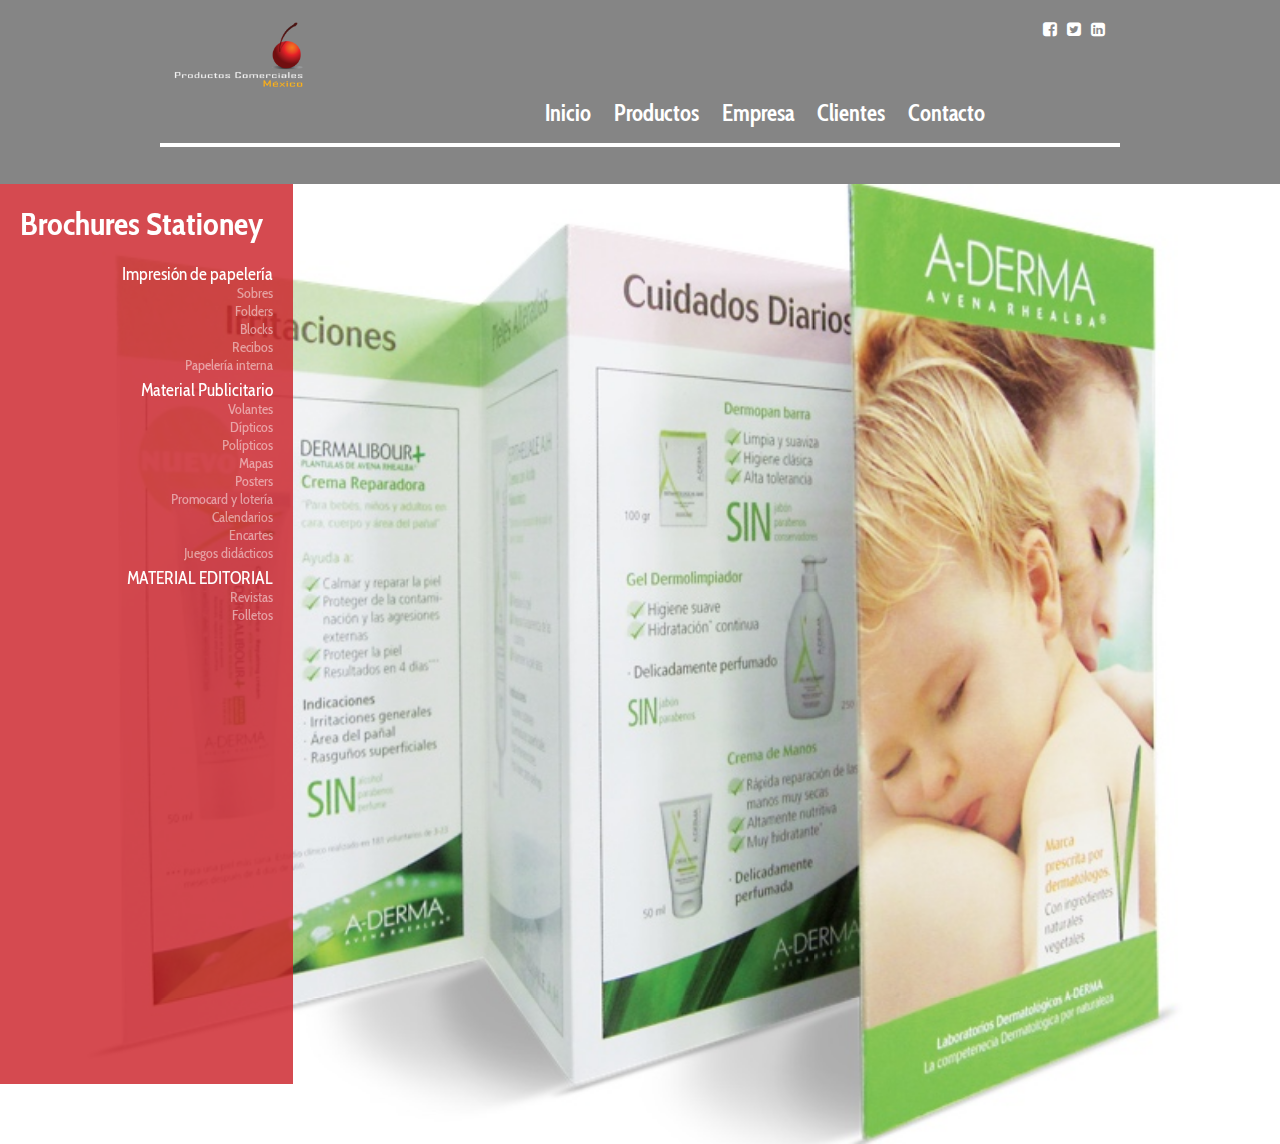
<file: brochures.html>
<!--META TAGS-->
<!-- Sitio-->
<!--Menus--><!DOCTYPE html>
<html lang="es">
  <head>
    <meta charset="utf-8"/>
    <title>Productos Comerciales México | </title>
    <meta name="description" content=""/>
    <meta name="keywords" content=""/>
    <meta name="viewport" content="width=device-width, initial-scale=1.0, maximum-scale=1.0, user-scalable=no"/>
    <link rel="stylesheet" href="http://maxcdn.bootstrapcdn.com/font-awesome/4.3.0/css/font-awesome.min.css"/>
    <link rel="stylesheet" href="http://fonts.googleapis.com/css?family=Cabin+Condensed:400,700"/>
    <link rel="stylesheet" href="_/css/_style.css"/>
    <link rel="icon" type="image/png" href="favicon.png"/>
    <script src="http://maps.google.com/maps/api/js?sensor=true"></script>
  </head>
  <body>
    <div class="wrapper">
      <header>
        <div id="header">
          <div class="logo"><a href="index.html"><img src="_/img/productos-comerciales-mexico_invertido.png" alt="Productos Comerciales México"/></a></div>
          <div class="socials"><a href="#"><i class="fa fa-facebook-square"></i></a><a href="#"><i class="fa fa-twitter-square"></i></a><a href="#"><i class="fa fa-linkedin-square"></i></a></div>
        </div>
        <nav>
          <ul>
            <li><a href="index.html">Inicio</a>
            </li>
            <li><a href="productos.html">Productos</a>
              <ul>
                <li><a href="pop.html">POP &amp; Merchandising</a></li>
                <li><a href="packaging.html">Packaging Folding Boxes</a></li>
                <li><a href="pallets.html">Pallets</a></li>
                <li><a href="brochures.html">Brochures Stationey</a></li>
                <li><a href="portafolio.html">Portafolio</a></li>
              </ul>
            </li>
            <li><a href="proceso-elaboracion.html">Empresa</a>
              <ul>
                <li><a href="proceso-elaboracion.html">Proceso de elaboración</a></li>
                <li><a href="mision-vision-filosofia.html">Misión, Visión y Filosofía</a></li>
              </ul>
            </li>
            <li><a href="clientes.html">Clientes</a>
            </li>
            <li><a href="contacto.html">Contacto</a>
            </li>
          </ul>
        </nav>
      </header>
      <div class="container genProducts">
        <div class="menuGen">
          <h1>Brochures Stationey</h1>
          <ul>
            <li class="linkSlider">Impresión de papelería <small>Sobres</small><small>Folders</small><small>Blocks</small><small>Recibos</small><small>Papelería interna</small></li>
            <li class="linkSlider">Material Publicitario <small>Volantes</small><small>Dípticos</small><small>Polípticos</small><small>Mapas</small><small>Posters</small><small>Promocard y lotería</small><small>Calendarios</small><small>Encartes</small><small>Juegos didácticos</li>
            <li class="linkSlider">MATERIAL EDITORIAL <small>Revistas</small><small>Folletos</small></li>
          </ul>
        </div>
        <div class="gen-slider">
          <!--div
          article.mensaje
          	p Nuestro proceso comienza en la resolución de los desafíos que se presentan al realizar una caja o un empaque, con un conocimiento previo de su mercado, nuestros asesores creativos, que cuentan con una gran experiencia técnica, nos brindan una gama de opciones innovadoras adecuadas a sus necesidades tanto rentables como sustentables
          img(src="_/img/brochures_1.jpg", alt="")
          	
          -->
          <div><img src="_/img/brochures_1.jpg" alt=""></div>
        </div>
      </div>
    </div>
    <script src="_/js/_/jquery.js"></script>
    <script src="_/js/_/slick.js"></script>
    <script src="_/js/_/imagesloaded.js"></script>
    <script src="_/js/_/fluidbox.js"></script>
    <script src="_/js/_/gmaps.js"></script>
    <script src="_/js/_script.js"></script>
  </body>
</html>
</file>
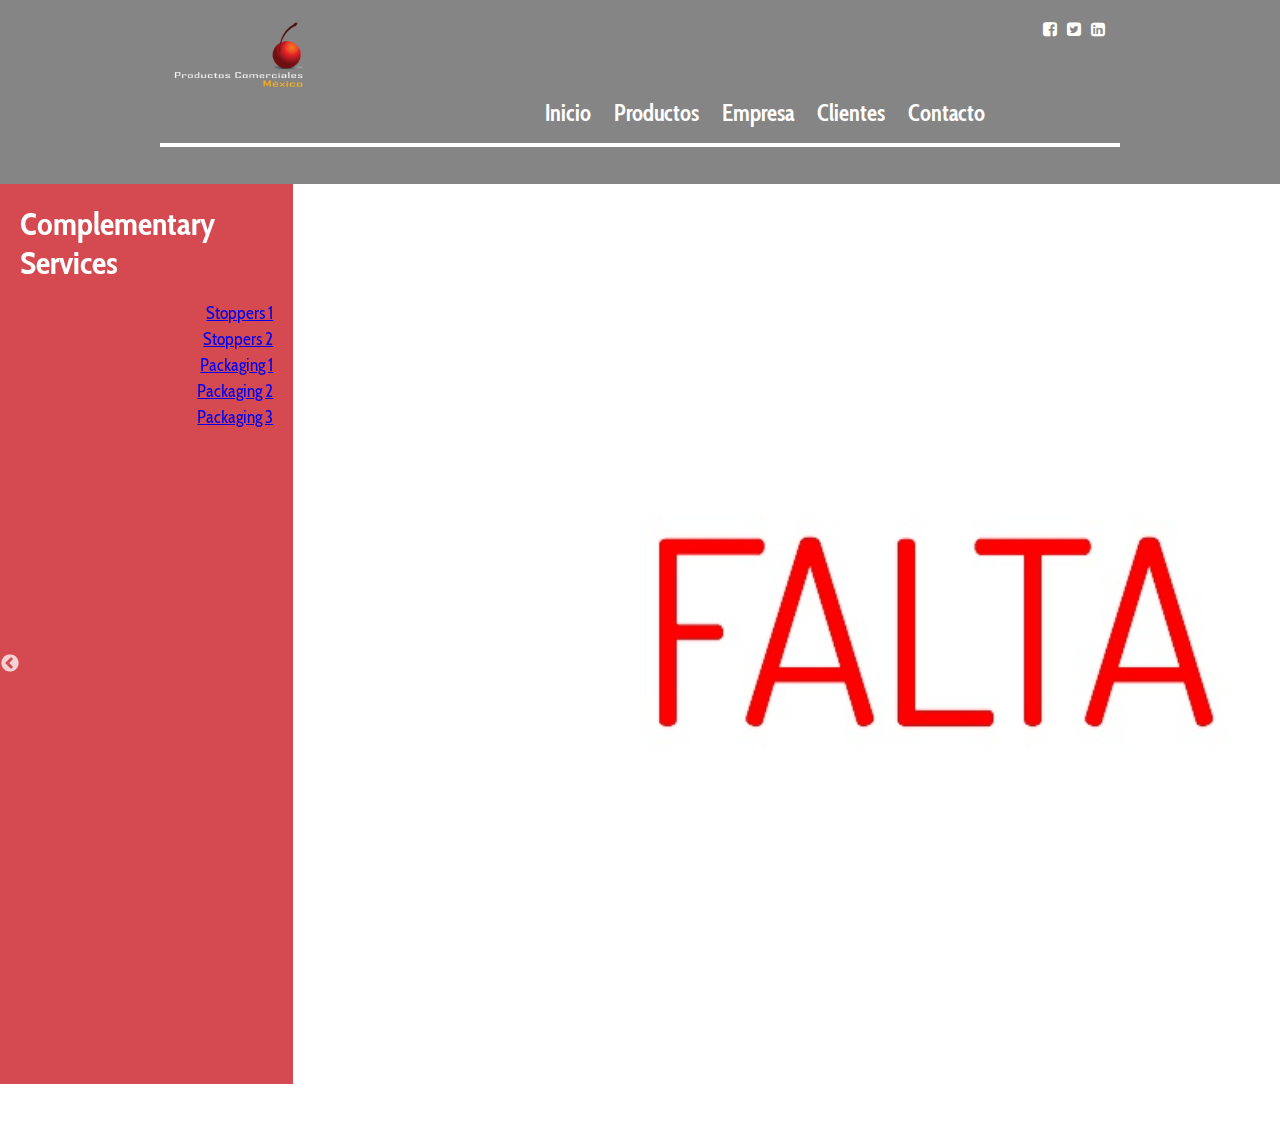
<file: complementary-services.html>
<!--META TAGS-->
<!-- Sitio-->
<!--Menus--><!DOCTYPE html>
<html lang="es">
  <head>
    <meta charset="utf-8"/>
    <title>Productos Comerciales México | </title>
    <meta name="description" content=""/>
    <meta name="keywords" content=""/>
    <meta name="viewport" content="width=device-width, initial-scale=1.0, maximum-scale=1.0, user-scalable=no"/>
    <link rel="stylesheet" href="http://maxcdn.bootstrapcdn.com/font-awesome/4.3.0/css/font-awesome.min.css"/>
    <link rel="stylesheet" href="http://fonts.googleapis.com/css?family=Cabin+Condensed:400,700"/>
    <link rel="stylesheet" href="_/css/_style.css"/>
    <link rel="icon" type="image/png" href="favicon.png"/>
    <script src="http://maps.google.com/maps/api/js?sensor=true"></script>
  </head>
  <body>
    <div class="wrapper">
      <header>
        <div id="header">
          <div class="logo"><a href="index.html"><img src="_/img/productos-comerciales-mexico_invertido.png" alt="Productos Comerciales México"/></a></div>
          <div class="socials"><a href="#"><i class="fa fa-facebook-square"></i></a><a href="#"><i class="fa fa-twitter-square"></i></a><a href="#"><i class="fa fa-linkedin-square"></i></a></div>
        </div>
        <nav>
          <ul>
            <li><a href="index.html">Inicio</a>
            </li>
            <li><a href="productos.html">Productos</a>
              <ul>
                <li><a href="pop.html">POP &amp; Merchandising</a></li>
                <li><a href="packaging.html">Packaging Folding Boxes</a></li>
                <li><a href="pallets.html">Pallets</a></li>
                <li><a href="brochures.html">Brochures Stationey</a></li>
                <li><a href="portafolio.html">Portafolio</a></li>
              </ul>
            </li>
            <li><a href="proceso-elaboracion.html">Empresa</a>
              <ul>
                <li><a href="proceso-elaboracion.html">Proceso de elaboración</a></li>
                <li><a href="mision-vision-filosofia.html">Misión, Visión y Filosofía</a></li>
              </ul>
            </li>
            <li><a href="clientes.html">Clientes</a>
            </li>
            <li><a href="contacto.html">Contacto</a>
            </li>
          </ul>
        </nav>
      </header>
      <div class="container genProducts">
        <div class="menuGen">
          <h1>Complementary Services</h1>
          <ul>
            <li><a href="#0" onClick="$('.gen-slider').slick('slickGoTo', 0);" class="linkSlider">Stoppers 1</a></li>
            <li><a href="#1" onClick="$('.gen-slider').slick('slickGoTo', 1);" class="linkSlider">Stoppers 2</a></li>
            <li><a href="#2" onClick="$('.gen-slider').slick('slickGoTo', 2);" class="linkSlider">Packaging 1</a></li>
            <li><a href="#3" onClick="$('.gen-slider').slick('slickGoTo', 3);" class="linkSlider">Packaging 2</a></li>
            <li><a href="#4" onClick="$('.gen-slider').slick('slickGoTo', 4);" class="linkSlider">Packaging 3</a></li>
          </ul>
        </div>
        <div class="gen-slider">
          <!--div
          article.mensaje
          	p Nuestro proceso comienza en la resolución de los desafíos que se presentan al realizar una caja o un empaque, con un conocimiento previo de su mercado, nuestros asesores creativos, que cuentan con una gran experiencia técnica, nos brindan una gama de opciones innovadoras adecuadas a sus necesidades tanto rentables como sustentables
          img(src="_/img/complementary.jpg", alt="")
          -->
          <div><img src="_/img/complementary.jpg" alt=""></div>
          <div><img src="_/img/complementary.jpg" alt=""></div>
          <div><img src="_/img/complementary.jpg" alt=""></div>
          <div><img src="_/img/complementary.jpg" alt=""></div>
          <div><img src="_/img/complementary.jpg" alt=""></div>
          <div><img src="_/img/complementary.jpg" alt=""></div>
          <div><img src="_/img/complementary.jpg" alt=""></div>
          <div><img src="_/img/complementary.jpg" alt=""></div>
          <div><img src="_/img/complementary.jpg" alt=""></div>
          <div><img src="_/img/complementary.jpg" alt=""></div>
        </div>
      </div>
    </div>
    <script src="_/js/_/jquery.js"></script>
    <script src="_/js/_/slick.js"></script>
    <script src="_/js/_/imagesloaded.js"></script>
    <script src="_/js/_/fluidbox.js"></script>
    <script src="_/js/_/gmaps.js"></script>
    <script src="_/js/_script.js"></script>
  </body>
</html>
</file>
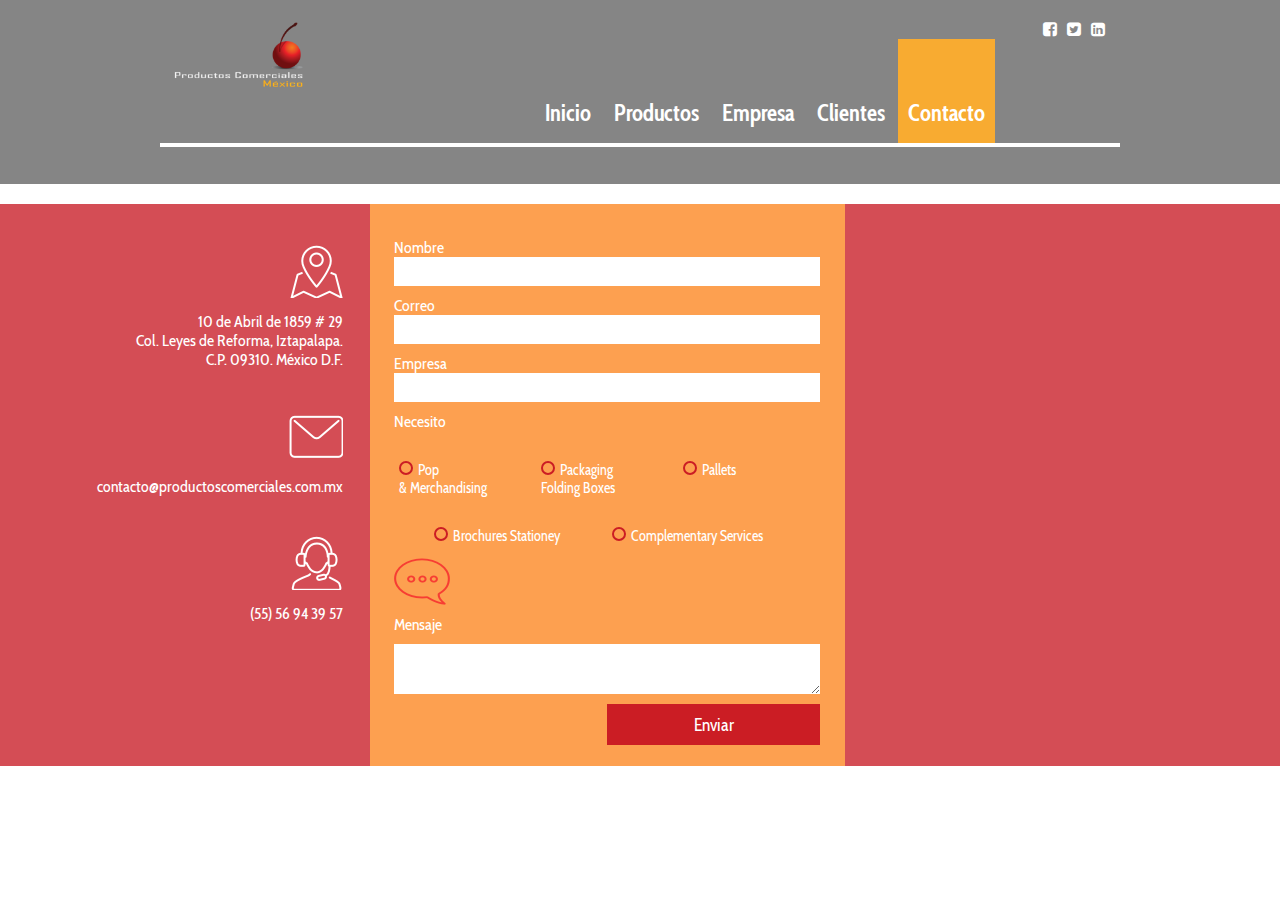
<file: contacto.html>
<!--META TAGS-->
<!-- Sitio-->
<!--Menus--><!DOCTYPE html>
<html lang="es">
  <head>
    <meta charset="utf-8"/>
    <title>Productos Comerciales México | </title>
    <meta name="description" content=""/>
    <meta name="keywords" content=""/>
    <meta name="viewport" content="width=device-width, initial-scale=1.0, maximum-scale=1.0, user-scalable=no"/>
    <link rel="stylesheet" href="http://maxcdn.bootstrapcdn.com/font-awesome/4.3.0/css/font-awesome.min.css"/>
    <link rel="stylesheet" href="http://fonts.googleapis.com/css?family=Cabin+Condensed:400,700"/>
    <link rel="stylesheet" href="_/css/_style.css"/>
    <link rel="icon" type="image/png" href="favicon.png"/>
    <script src="http://maps.google.com/maps/api/js?sensor=true"></script>
  </head>
  <body>
    <div class="wrapper">
      <header>
        <div id="header">
          <div class="logo"><a href="index.html"><img src="_/img/productos-comerciales-mexico_invertido.png" alt="Productos Comerciales México"/></a></div>
          <div class="socials"><a href="#"><i class="fa fa-facebook-square"></i></a><a href="#"><i class="fa fa-twitter-square"></i></a><a href="#"><i class="fa fa-linkedin-square"></i></a></div>
        </div>
        <nav>
          <ul>
            <li><a href="index.html">Inicio</a>
            </li>
            <li><a href="productos.html">Productos</a>
              <ul>
                <li><a href="pop.html">POP &amp; Merchandising</a></li>
                <li><a href="packaging.html">Packaging Folding Boxes</a></li>
                <li><a href="pallets.html">Pallets</a></li>
                <li><a href="brochures.html">Brochures Stationey</a></li>
                <li><a href="portafolio.html">Portafolio</a></li>
              </ul>
            </li>
            <li><a href="proceso-elaboracion.html">Empresa</a>
              <ul>
                <li><a href="proceso-elaboracion.html">Proceso de elaboración</a></li>
                <li><a href="mision-vision-filosofia.html">Misión, Visión y Filosofía</a></li>
              </ul>
            </li>
            <li><a href="clientes.html">Clientes</a>
            </li>
            <li><a href="contacto.html" class="active">Contacto</a>
            </li>
          </ul>
        </nav>
      </header>
      <div class="container contactInfo">
        <div class="two-thirds">
          <div class="container">
            <div class="col5 col-m10 push-m1 infoaddress">
              <div class="info"><img src="_/img/icon_loc.png" alt="Localízación">
                <div class="text">10 de Abril de 1859 # 29 <br> Col. Leyes de Reforma, Iztapalapa. <br> C.P. 09310. México D.F. </div>
              </div>
              <div class="info"><img src="_/img/icon_mail.png" alt="Correo electrónico">
                <div class="text"><a href="mailto:contacto@productoscomerciales.com.mx">contacto@productoscomerciales.com.mx</a></div>
              </div>
              <div class="info"><img src="_/img/icon_call.png" alt="Teléfono">
                <div class="text"><a href="tel:56943957">(55) 56 94 39 57</a></div>
              </div>
            </div>
            <div class="col7 col-m12 formCont">
              <div class="info formInfo">
                <div class="text">
                  <div class="container">
                    <div class="col12">
                      <form>
                        <label for="nombre">Nombre</label>
                        <input type="text" name="Nombre" id="nombre">
                        <label for="correo">Correo</label>
                        <input type="email" name="Correo" id="correo">
                        <label for="empresa">Empresa</label>
                        <input type="text" name="Empresa" id="empresa">
                        <label for="necesito">Necesito</label>
                        <div class="container radios">
                          <div class="col4">
                            <input type="radio" name="Necesito" value="Pop &amp; Merchandising" id="pop">
                            <label for="pop">Pop<br> & Merchandising</label>
                          </div>
                          <div class="col4">
                            <input type="radio" name="Necesito" value="Packaging Folding Boxes" id="pack">
                            <label for="pack">Packaging<br>Folding Boxes</label>
                          </div>
                          <div class="col4">
                            <input type="radio" name="Necesito" value="Pallets" id="pallets">
                            <label for="pallets">Pallets</label>
                          </div>
                        </div>
                        <div class="container radios">
                          <div class="col5 push1">
                            <input type="radio" name="Necesito" value="Brochures Stationey" id="brochures">
                            <label for="brochures">Brochures Stationey</label>
                          </div>
                          <div class="col5">
                            <input type="radio" name="Necesito" value="Complementary services" id="compl">
                            <label for="compl">Complementary Services</label>
                          </div>
                        </div>
                        <div class="marginTopper"></div><img src="_/img/icon_form.png" alt="Formulario de contacto" class="messageIcon">
                        <label for="mensaje">Mensaje</label>
                        <textarea type="text" name="Mensaje" id="mensaje"></textarea>
                        <button type="submit">Enviar</button>
                      </form>
                    </div>
                  </div>
                </div>
              </div>
            </div>
          </div>
        </div>
        <div class="third">
          <div id="map-contact"></div>
        </div>
      </div>
    </div>
    <script src="_/js/_/jquery.js"></script>
    <script src="_/js/_/slick.js"></script>
    <script src="_/js/_/imagesloaded.js"></script>
    <script src="_/js/_/fluidbox.js"></script>
    <script src="_/js/_/gmaps.js"></script>
    <script src="_/js/_script.js"></script>
  </body>
</html>
</file>
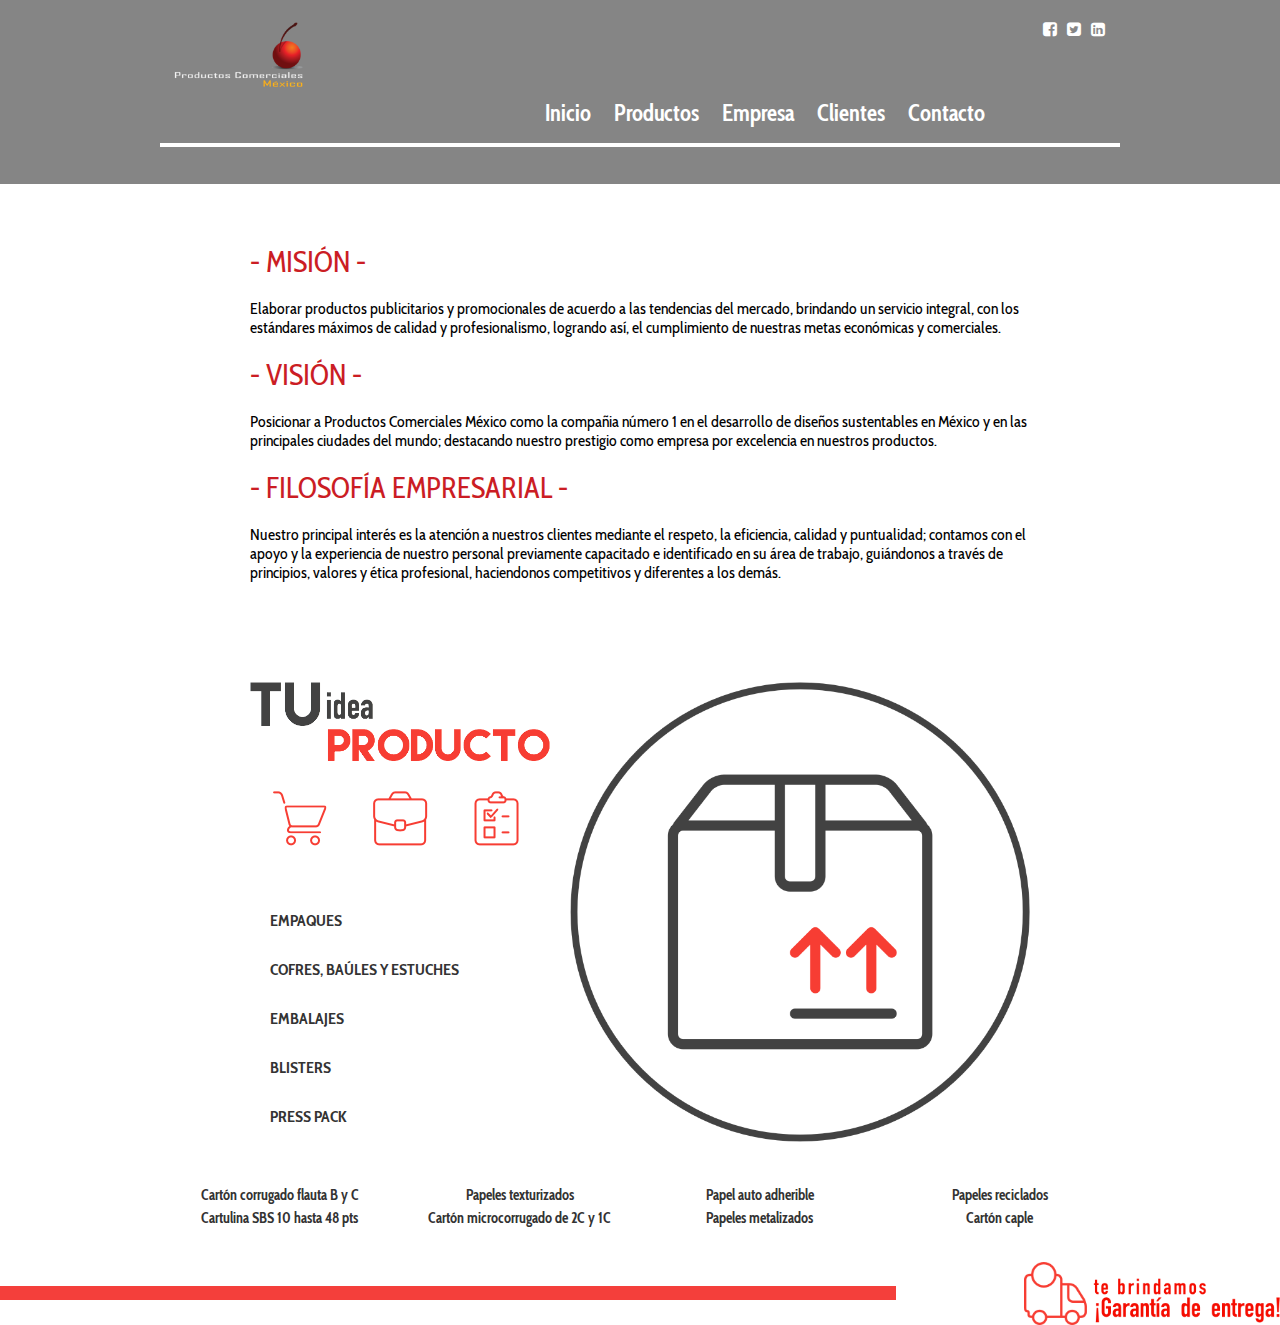
<file: mision-vision-filosofia.html>
<!--META TAGS-->
<!-- Sitio-->
<!--Menus--><!DOCTYPE html>
<html lang="es">
  <head>
    <meta charset="utf-8"/>
    <title>Productos Comerciales México | </title>
    <meta name="description" content=""/>
    <meta name="keywords" content=""/>
    <meta name="viewport" content="width=device-width, initial-scale=1.0, maximum-scale=1.0, user-scalable=no"/>
    <link rel="stylesheet" href="http://maxcdn.bootstrapcdn.com/font-awesome/4.3.0/css/font-awesome.min.css"/>
    <link rel="stylesheet" href="http://fonts.googleapis.com/css?family=Cabin+Condensed:400,700"/>
    <link rel="stylesheet" href="_/css/_style.css"/>
    <link rel="icon" type="image/png" href="favicon.png"/>
    <script src="http://maps.google.com/maps/api/js?sensor=true"></script>
  </head>
  <body>
    <div class="wrapper">
      <header>
        <div id="header">
          <div class="logo"><a href="index.html"><img src="_/img/productos-comerciales-mexico_invertido.png" alt="Productos Comerciales México"/></a></div>
          <div class="socials"><a href="#"><i class="fa fa-facebook-square"></i></a><a href="#"><i class="fa fa-twitter-square"></i></a><a href="#"><i class="fa fa-linkedin-square"></i></a></div>
        </div>
        <nav>
          <ul>
            <li><a href="index.html">Inicio</a>
            </li>
            <li><a href="productos.html">Productos</a>
              <ul>
                <li><a href="pop.html">POP &amp; Merchandising</a></li>
                <li><a href="packaging.html">Packaging Folding Boxes</a></li>
                <li><a href="pallets.html">Pallets</a></li>
                <li><a href="brochures.html">Brochures Stationey</a></li>
                <li><a href="portafolio.html">Portafolio</a></li>
              </ul>
            </li>
            <li><a href="proceso-elaboracion.html">Empresa</a>
              <ul>
                <li><a href="proceso-elaboracion.html">Proceso de elaboración</a></li>
                <li><a href="mision-vision-filosofia.html" class="active">Misión, Visión y Filosofía</a></li>
              </ul>
            </li>
            <li><a href="clientes.html">Clientes</a>
            </li>
            <li><a href="contacto.html">Contacto</a>
            </li>
          </ul>
        </nav>
      </header>
      <div class="container marginTopper">
        <div class="col10 push1">
          <div class="redtitle">- MISIÓN -</div>
          <p>Elaborar productos publicitarios y promocionales de acuerdo a las tendencias del mercado, brindando un servicio integral, con los estándares máximos de calidad y profesionalismo, logrando así, el cumplimiento de nuestras metas económicas y comerciales.</p>
          <div class="redtitle">- VISIÓN -</div>
          <p>Posicionar a Productos Comerciales México como la compañia número 1 en el desarrollo de diseños sustentables en México y en las principales ciudades del mundo; destacando nuestro prestigio como empresa por excelencia en nuestros productos.</p>
          <div class="redtitle">- FILOSOFÍA EMPRESARIAL -</div>
          <p>Nuestro principal interés es la atención a nuestros clientes mediante el respeto, la eficiencia, calidad y puntualidad; contamos con el apoyo y la experiencia de nuestro personal previamente capacitado e identificado en su área de trabajo, guiándonos a través de principios, valores y ética profesional, haciendonos competitivos y diferentes a los demás.</p>
        </div>
      </div>
      <div class="tuideaproducto">
        <div class="container">
          <div class="col4 push1"><img src="_/img/ideaproducto.png" alt="Tu Idea, Tu Producto" class="w100"/>
            <div class="iconis"><a href="portafolio.html"><img src="_/img/icon_shop.png" alt=""/></a><a href="portafolio.html"><img src="_/img/icon_portfolio.png" alt=""/></a><a href="clientes.html"><img src="_/img/icon_list.png" alt=""/></a></div>
            <div>
              <ul>
                <li><a href="portafolio.html">EMPAQUES</a></li>
                <li><a href="portafolio.html">COFRES, BAÚLES Y ESTUCHES</a></li>
                <li><a href="portafolio.html">EMBALAJES</a></li>
                <li><a href="portafolio.html">BLISTERS</a></li>
                <li><a href="portafolio.html">PRESS PACK</a></li>
              </ul>
            </div>
          </div>
          <div class="col6"><img src="_/img/ideaproductoicon.png" alt="Tu Idea, Tu Producto" class="w100 tuideatuproducto"/></div>
        </div>
        <div class="container minilinks">
          <div class="col3 col-t6 col-m6"><a href="portafolio.html">Cartón corrugado flauta B y C</a><a href="portafolio.html">Cartulina SBS 10 hasta 48 pts</a></div>
          <div class="col3 col-t6 col-m6"><a href="portafolio.html">Papeles texturizados</a><a href="portafolio.html">Cartón microcorrugado de 2C y 1C</a></div>
          <div class="col3 col-t6 col-m6"><a href="portafolio.html">Papel auto adherible</a><a href="portafolio.html">Papeles metalizados</a></div>
          <div class="col3 col-t6 col-m6"><a href="portafolio.html">Papeles reciclados</a><a href="portafolio.html">Cartón caple</a></div>
        </div>
        <div class="garantia">
          <div class="trail"></div><img src="_/img/garantia.png" alt="Garantía de entrega"/>
        </div>
      </div>
    </div>
    <script src="_/js/_/jquery.js"></script>
    <script src="_/js/_/slick.js"></script>
    <script src="_/js/_/imagesloaded.js"></script>
    <script src="_/js/_/fluidbox.js"></script>
    <script src="_/js/_/gmaps.js"></script>
    <script src="_/js/_script.js"></script>
  </body>
</html>
</file>
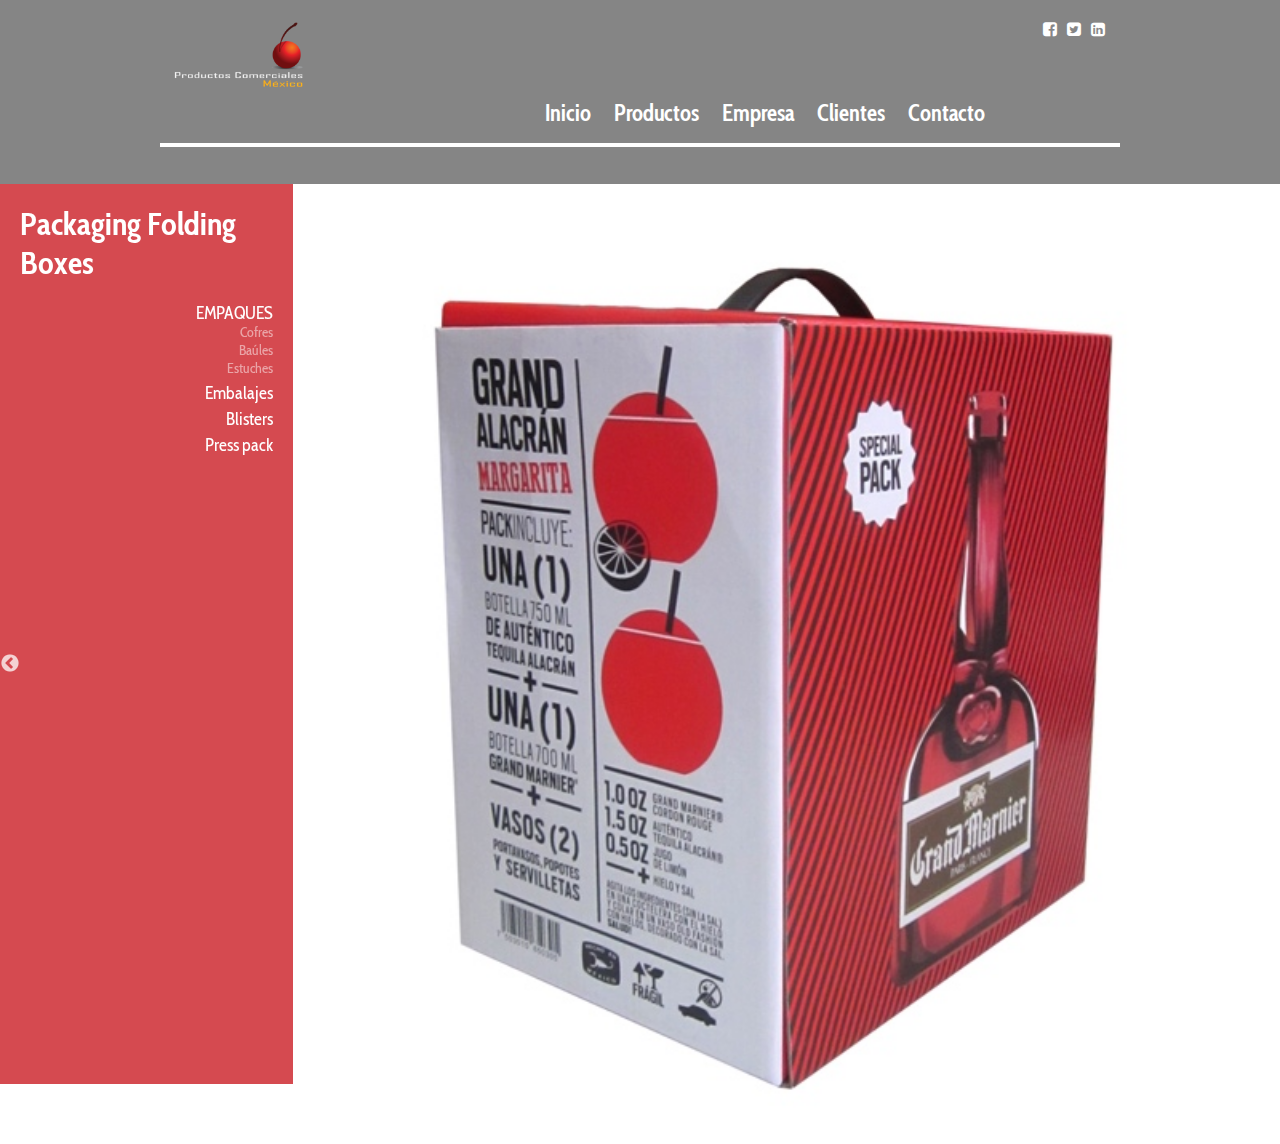
<file: packaging.html>
<!--META TAGS-->
<!-- Sitio-->
<!--Menus--><!DOCTYPE html>
<html lang="es">
  <head>
    <meta charset="utf-8"/>
    <title>Productos Comerciales México | </title>
    <meta name="description" content=""/>
    <meta name="keywords" content=""/>
    <meta name="viewport" content="width=device-width, initial-scale=1.0, maximum-scale=1.0, user-scalable=no"/>
    <link rel="stylesheet" href="http://maxcdn.bootstrapcdn.com/font-awesome/4.3.0/css/font-awesome.min.css"/>
    <link rel="stylesheet" href="http://fonts.googleapis.com/css?family=Cabin+Condensed:400,700"/>
    <link rel="stylesheet" href="_/css/_style.css"/>
    <link rel="icon" type="image/png" href="favicon.png"/>
    <script src="http://maps.google.com/maps/api/js?sensor=true"></script>
  </head>
  <body>
    <div class="wrapper">
      <header>
        <div id="header">
          <div class="logo"><a href="index.html"><img src="_/img/productos-comerciales-mexico_invertido.png" alt="Productos Comerciales México"/></a></div>
          <div class="socials"><a href="#"><i class="fa fa-facebook-square"></i></a><a href="#"><i class="fa fa-twitter-square"></i></a><a href="#"><i class="fa fa-linkedin-square"></i></a></div>
        </div>
        <nav>
          <ul>
            <li><a href="index.html">Inicio</a>
            </li>
            <li><a href="productos.html">Productos</a>
              <ul>
                <li><a href="pop.html">POP &amp; Merchandising</a></li>
                <li><a href="packaging.html">Packaging Folding Boxes</a></li>
                <li><a href="pallets.html">Pallets</a></li>
                <li><a href="brochures.html">Brochures Stationey</a></li>
                <li><a href="portafolio.html">Portafolio</a></li>
              </ul>
            </li>
            <li><a href="proceso-elaboracion.html">Empresa</a>
              <ul>
                <li><a href="proceso-elaboracion.html">Proceso de elaboración</a></li>
                <li><a href="mision-vision-filosofia.html">Misión, Visión y Filosofía</a></li>
              </ul>
            </li>
            <li><a href="clientes.html">Clientes</a>
            </li>
            <li><a href="contacto.html">Contacto</a>
            </li>
          </ul>
        </nav>
      </header>
      <div class="container genProducts">
        <div class="menuGen">
          <h1>Packaging Folding Boxes</h1>
          <ul>
            <li class="linkSlider">EMPAQUES <small>Cofres</small><small>Baúles</small><small>Estuches</small></li>
            <li class="linkSlider">Embalajes</li>
            <li class="linkSlider">Blisters</li>
            <li class="linkSlider">Press pack</li>
          </ul>
        </div>
        <div class="gen-slider">
          <!--div
          article.mensaje
          	p Nuestro proceso comienza en la resolución de los desafíos que se presentan al realizar una caja o un empaque, con un conocimiento previo de su mercado, nuestros asesores creativos, que cuentan con una gran experiencia técnica, nos brindan una gama de opciones innovadoras adecuadas a sus necesidades tanto rentables como sustentables
          img(src="_/img/packaging.jpg", alt="")
          -->
          <div><img src="_/img/pack_1a.jpg"></div>
          <div><img src="_/img/pack_1b.jpg"></div>
          <div><img src="_/img/pack_1c.jpg"></div>
          <div><img src="_/img/pack_1d.jpg"></div>
          <div><img src="_/img/pack_1e.jpg"></div>
          <div><img src="_/img/pack_1f.jpg"></div>
          <div><img src="_/img/pack_1g.jpg"></div>
          <div><img src="_/img/pack_1h.jpg"></div>
          <div><img src="_/img/pack_1i.jpg"></div>
          <div><img src="_/img/pack_1j.jpg"></div>
          <div><img src="_/img/pack_1k.jpg"></div>
        </div>
      </div>
    </div>
    <script src="_/js/_/jquery.js"></script>
    <script src="_/js/_/slick.js"></script>
    <script src="_/js/_/imagesloaded.js"></script>
    <script src="_/js/_/fluidbox.js"></script>
    <script src="_/js/_/gmaps.js"></script>
    <script src="_/js/_script.js"></script>
  </body>
</html>
</file>
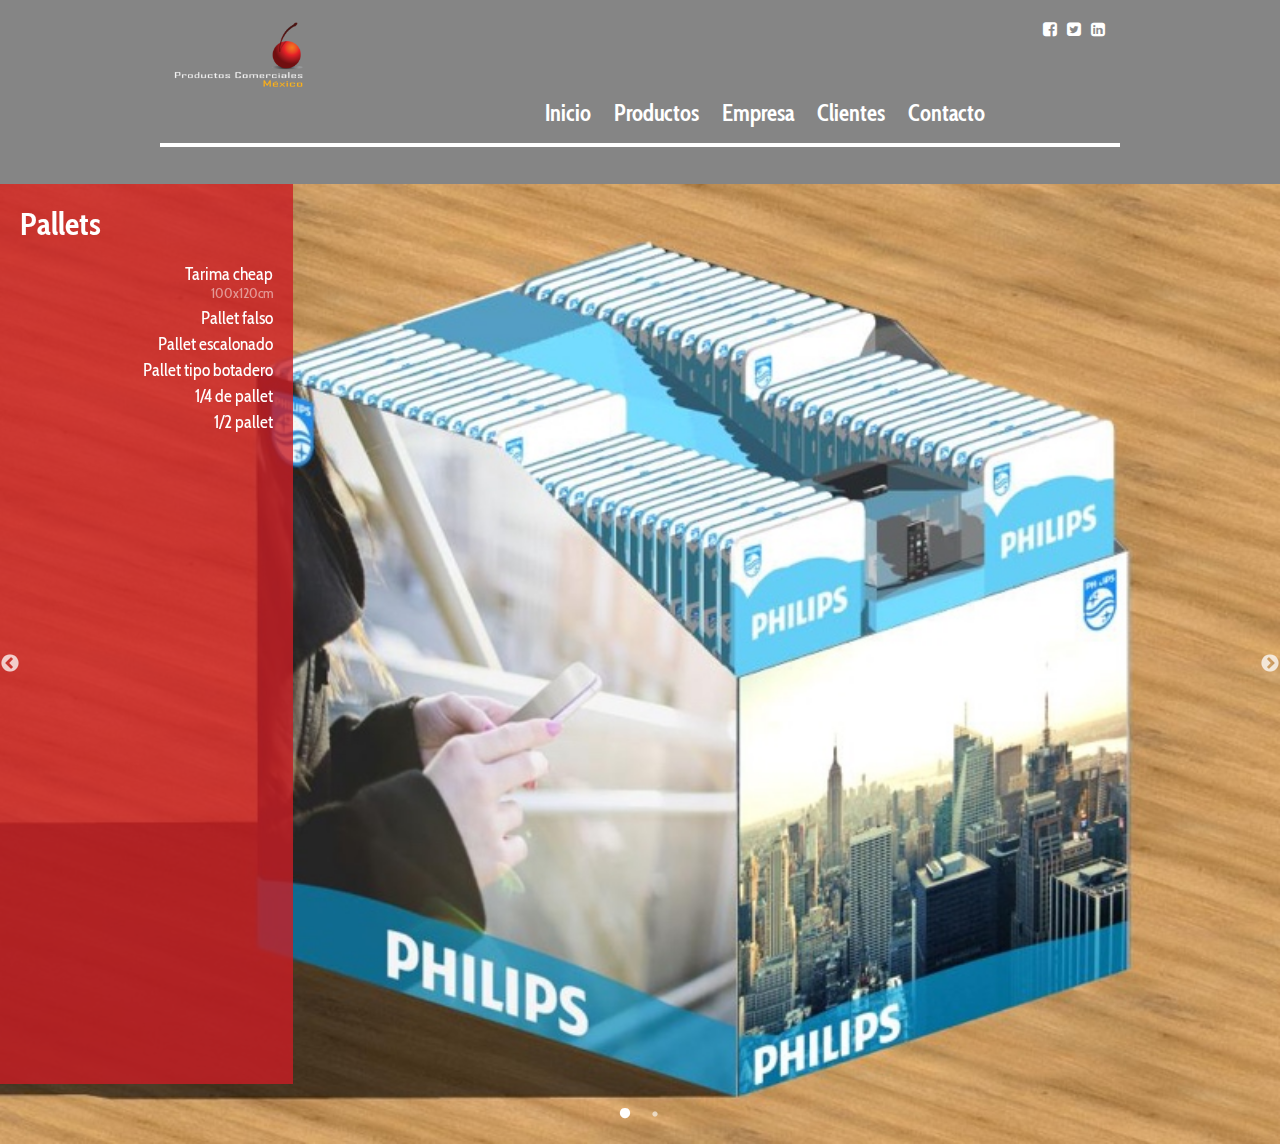
<file: pallets.html>
<!--META TAGS-->
<!-- Sitio-->
<!--Menus--><!DOCTYPE html>
<html lang="es">
  <head>
    <meta charset="utf-8"/>
    <title>Productos Comerciales México | </title>
    <meta name="description" content=""/>
    <meta name="keywords" content=""/>
    <meta name="viewport" content="width=device-width, initial-scale=1.0, maximum-scale=1.0, user-scalable=no"/>
    <link rel="stylesheet" href="http://maxcdn.bootstrapcdn.com/font-awesome/4.3.0/css/font-awesome.min.css"/>
    <link rel="stylesheet" href="http://fonts.googleapis.com/css?family=Cabin+Condensed:400,700"/>
    <link rel="stylesheet" href="_/css/_style.css"/>
    <link rel="icon" type="image/png" href="favicon.png"/>
    <script src="http://maps.google.com/maps/api/js?sensor=true"></script>
  </head>
  <body>
    <div class="wrapper">
      <header>
        <div id="header">
          <div class="logo"><a href="index.html"><img src="_/img/productos-comerciales-mexico_invertido.png" alt="Productos Comerciales México"/></a></div>
          <div class="socials"><a href="#"><i class="fa fa-facebook-square"></i></a><a href="#"><i class="fa fa-twitter-square"></i></a><a href="#"><i class="fa fa-linkedin-square"></i></a></div>
        </div>
        <nav>
          <ul>
            <li><a href="index.html">Inicio</a>
            </li>
            <li><a href="productos.html">Productos</a>
              <ul>
                <li><a href="pop.html">POP &amp; Merchandising</a></li>
                <li><a href="packaging.html">Packaging Folding Boxes</a></li>
                <li><a href="pallets.html">Pallets</a></li>
                <li><a href="brochures.html">Brochures Stationey</a></li>
                <li><a href="portafolio.html">Portafolio</a></li>
              </ul>
            </li>
            <li><a href="proceso-elaboracion.html">Empresa</a>
              <ul>
                <li><a href="proceso-elaboracion.html">Proceso de elaboración</a></li>
                <li><a href="mision-vision-filosofia.html">Misión, Visión y Filosofía</a></li>
              </ul>
            </li>
            <li><a href="clientes.html">Clientes</a>
            </li>
            <li><a href="contacto.html">Contacto</a>
            </li>
          </ul>
        </nav>
      </header>
      <div class="container genProducts">
        <div class="menuGen">
          <h1>Pallets</h1>
          <ul>
            <li class="linkSlider">Tarima cheap <small>100x120cm</small></li>
            <li class="linkSlider">Pallet falso</li>
            <li class="linkSlider">Pallet escalonado</li>
            <li class="linkSlider">Pallet tipo botadero</li>
            <li class="linkSlider">1/4 de pallet</li>
            <li class="linkSlider">1/2 pallet</li>
          </ul>
        </div>
        <div class="gen-slider">
          <!--div
          article.mensaje
          	p Nuestro proceso comienza en la resolución de los desafíos que se presentan al realizar una caja o un empaque, con un conocimiento previo de su mercado, nuestros asesores creativos, que cuentan con una gran experiencia técnica, nos brindan una gama de opciones innovadoras adecuadas a sus necesidades tanto rentables como sustentables
          img(src="_/img/pallets.jpg", alt="")
          -->
          <div><img src="_/img/pallets_1a.jpg"></div>
          <div><img src="_/img/pallets_1b.jpg"></div>
        </div>
      </div>
    </div>
    <script src="_/js/_/jquery.js"></script>
    <script src="_/js/_/slick.js"></script>
    <script src="_/js/_/imagesloaded.js"></script>
    <script src="_/js/_/fluidbox.js"></script>
    <script src="_/js/_/gmaps.js"></script>
    <script src="_/js/_script.js"></script>
  </body>
</html>
</file>
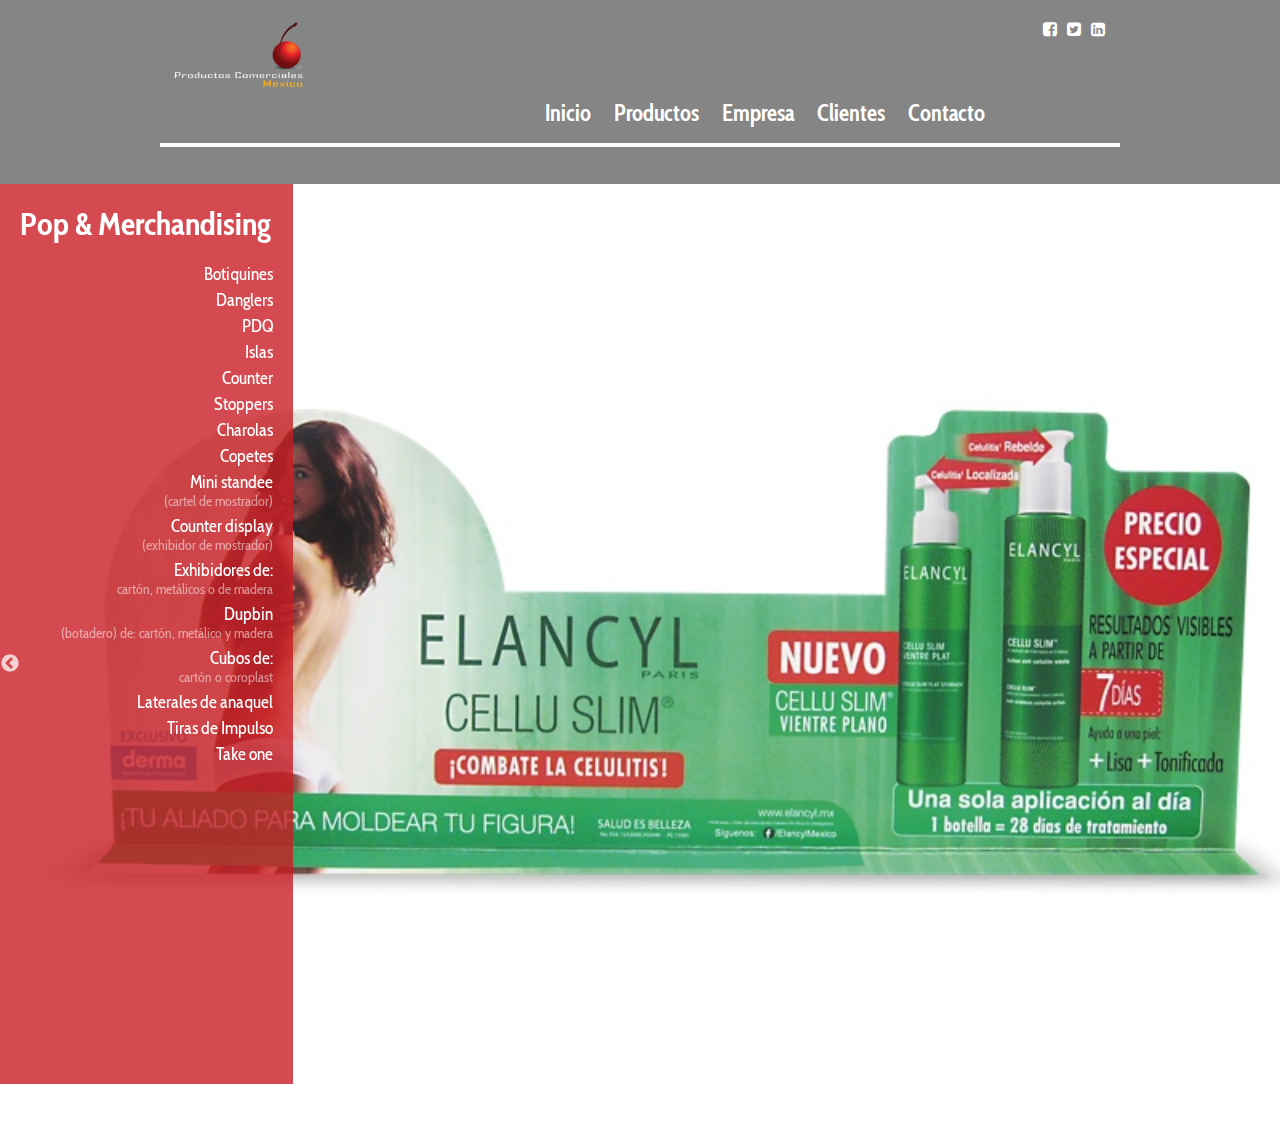
<file: pop.html>
<!--META TAGS-->
<!-- Sitio-->
<!--Menus--><!DOCTYPE html>
<html lang="es">
  <head>
    <meta charset="utf-8"/>
    <title>Productos Comerciales México | </title>
    <meta name="description" content=""/>
    <meta name="keywords" content=""/>
    <meta name="viewport" content="width=device-width, initial-scale=1.0, maximum-scale=1.0, user-scalable=no"/>
    <link rel="stylesheet" href="http://maxcdn.bootstrapcdn.com/font-awesome/4.3.0/css/font-awesome.min.css"/>
    <link rel="stylesheet" href="http://fonts.googleapis.com/css?family=Cabin+Condensed:400,700"/>
    <link rel="stylesheet" href="_/css/_style.css"/>
    <link rel="icon" type="image/png" href="favicon.png"/>
    <script src="http://maps.google.com/maps/api/js?sensor=true"></script>
  </head>
  <body>
    <div class="wrapper">
      <header>
        <div id="header">
          <div class="logo"><a href="index.html"><img src="_/img/productos-comerciales-mexico_invertido.png" alt="Productos Comerciales México"/></a></div>
          <div class="socials"><a href="#"><i class="fa fa-facebook-square"></i></a><a href="#"><i class="fa fa-twitter-square"></i></a><a href="#"><i class="fa fa-linkedin-square"></i></a></div>
        </div>
        <nav>
          <ul>
            <li><a href="index.html">Inicio</a>
            </li>
            <li><a href="productos.html">Productos</a>
              <ul>
                <li><a href="pop.html">POP &amp; Merchandising</a></li>
                <li><a href="packaging.html">Packaging Folding Boxes</a></li>
                <li><a href="pallets.html">Pallets</a></li>
                <li><a href="brochures.html">Brochures Stationey</a></li>
                <li><a href="portafolio.html">Portafolio</a></li>
              </ul>
            </li>
            <li><a href="proceso-elaboracion.html">Empresa</a>
              <ul>
                <li><a href="proceso-elaboracion.html">Proceso de elaboración</a></li>
                <li><a href="mision-vision-filosofia.html">Misión, Visión y Filosofía</a></li>
              </ul>
            </li>
            <li><a href="clientes.html">Clientes</a>
            </li>
            <li><a href="contacto.html">Contacto</a>
            </li>
          </ul>
        </nav>
      </header>
      <div class="container genProducts">
        <div class="menuGen">
          <h1>Pop & Merchandising</h1>
          <ul>
            <li class="linkSlider">Botiquines</li>
            <li class="linkSlider">Danglers</li>
            <li class="linkSlider">PDQ</li>
            <li class="linkSlider">Islas</li>
            <li class="linkSlider">Counter</li>
            <li class="linkSlider">Stoppers</li>
            <li class="linkSlider">Charolas</li>
            <li class="linkSlider">Copetes</li>
            <li class="linkSlider">Mini standee <small>(cartel de mostrador)</small></li>
            <li class="linkSlider">Counter display <small>(exhibidor de mostrador)</small></li>
            <li class="linkSlider">Exhibidores de: <small>cartón, metálicos o de madera</small></li>
            <li class="linkSlider">Dupbin <small>(botadero) de: cartón, metálico y madera</small></li>
            <li class="linkSlider">Cubos de: <small>cartón o coroplast</small></li>
            <li class="linkSlider">Laterales de anaquel</li>
            <li class="linkSlider">Tiras de Impulso</li>
            <li class="linkSlider">Take one</li>
          </ul>
        </div>
        <div class="gen-slider">
          <!--div
          article.mensaje
          	p Nuestro proceso comienza en la resolución de los desafíos que se presentan al realizar una caja o un empaque, con un conocimiento previo de su mercado, nuestros asesores creativos, que cuentan con una gran experiencia técnica, nos brindan una gama de opciones innovadoras adecuadas a sus necesidades tanto rentables como sustentables					
          -->
          <div><img src="_/img/pop_2a.jpg"></div>
          <div><img src="_/img/pop_2b.jpg"></div>
          <div><img src="_/img/pop_2c.jpg"></div>
          <div><img src="_/img/pop_7a.jpg"></div>
          <div><img src="_/img/pop_7b.jpg"></div>
          <div><img src="_/img/pop_9a.jpg"></div>
          <div><img src="_/img/pop_9b.jpg"></div>
          <div><img src="_/img/pop_13a.jpg"></div>
          <div><img src="_/img/pop_13b.jpg"></div>
          <div><img src="_/img/pop_13c.jpg"></div>
          <div><img src="_/img/pop_13d.jpg"></div>
          <div><img src="_/img/pop_13e.jpg"></div>
          <div><img src="_/img/pop_16a.jpg"></div>
          <div><img src="_/img/pop_16b.jpg"></div>
        </div>
      </div>
    </div>
    <script src="_/js/_/jquery.js"></script>
    <script src="_/js/_/slick.js"></script>
    <script src="_/js/_/imagesloaded.js"></script>
    <script src="_/js/_/fluidbox.js"></script>
    <script src="_/js/_/gmaps.js"></script>
    <script src="_/js/_script.js"></script>
  </body>
</html>
</file>
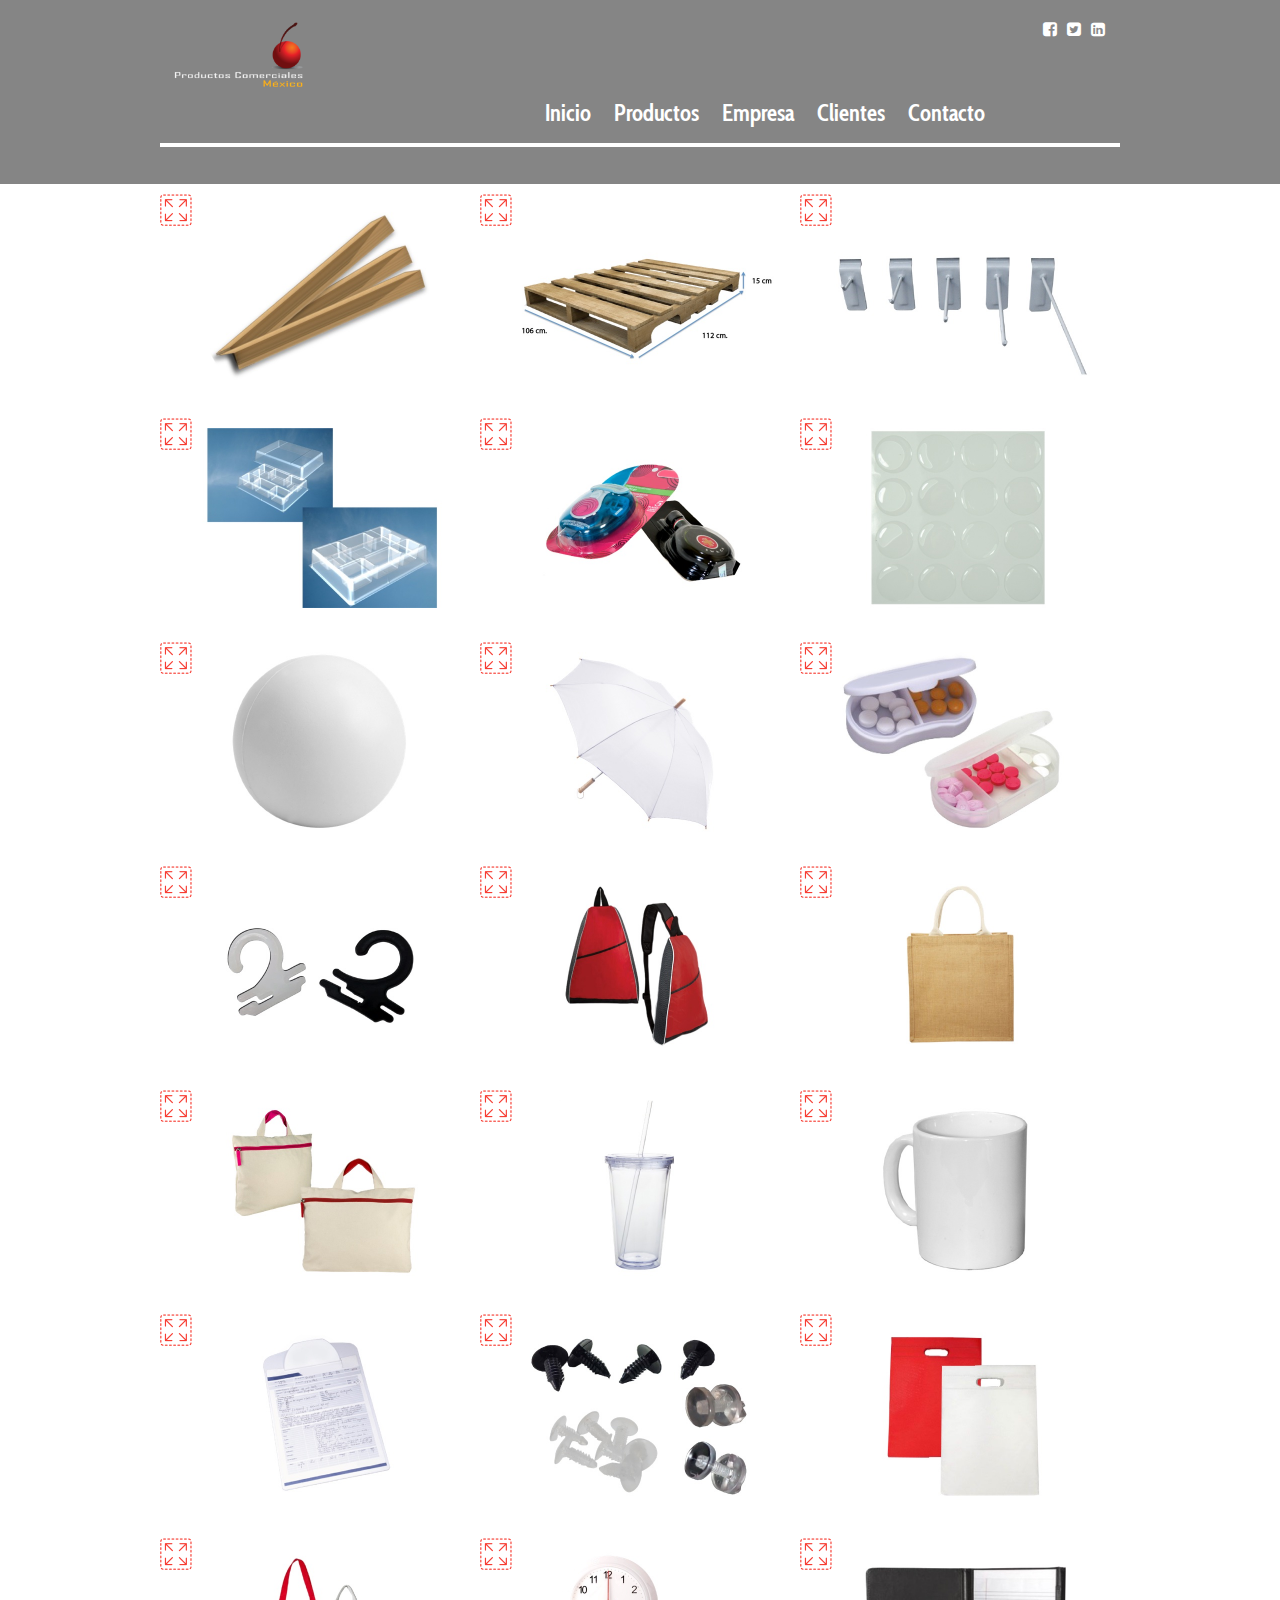
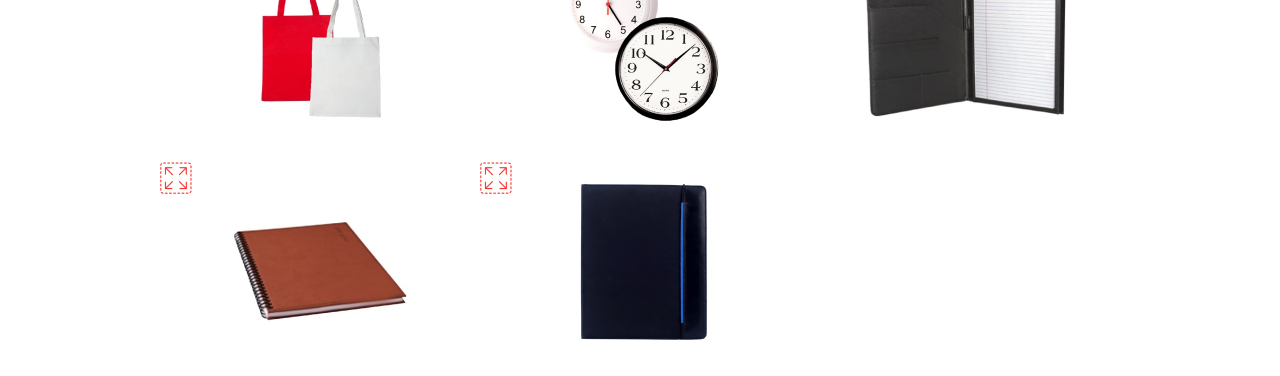
<file: portafolio.html>
<!--META TAGS-->
<!-- Sitio-->
<!--Menus--><!DOCTYPE html>
<html lang="es">
  <head>
    <meta charset="utf-8"/>
    <title>Productos Comerciales México | </title>
    <meta name="description" content=""/>
    <meta name="keywords" content=""/>
    <meta name="viewport" content="width=device-width, initial-scale=1.0, maximum-scale=1.0, user-scalable=no"/>
    <link rel="stylesheet" href="http://maxcdn.bootstrapcdn.com/font-awesome/4.3.0/css/font-awesome.min.css"/>
    <link rel="stylesheet" href="http://fonts.googleapis.com/css?family=Cabin+Condensed:400,700"/>
    <link rel="stylesheet" href="_/css/_style.css"/>
    <link rel="icon" type="image/png" href="favicon.png"/>
    <script src="http://maps.google.com/maps/api/js?sensor=true"></script>
  </head>
  <body class="portfolio">
    <div class="wrapper">
      <header>
        <div id="header">
          <div class="logo"><a href="index.html"><img src="_/img/productos-comerciales-mexico_invertido.png" alt="Productos Comerciales México"/></a></div>
          <div class="socials"><a href="#"><i class="fa fa-facebook-square"></i></a><a href="#"><i class="fa fa-twitter-square"></i></a><a href="#"><i class="fa fa-linkedin-square"></i></a></div>
        </div>
        <nav>
          <ul>
            <li><a href="index.html">Inicio</a>
            </li>
            <li><a href="productos.html">Productos</a>
              <ul>
                <li><a href="pop.html">POP &amp; Merchandising</a></li>
                <li><a href="packaging.html">Packaging Folding Boxes</a></li>
                <li><a href="pallets.html">Pallets</a></li>
                <li><a href="brochures.html">Brochures Stationey</a></li>
                <li><a href="portafolio.html" class="active">Portafolio</a></li>
              </ul>
            </li>
            <li><a href="proceso-elaboracion.html">Empresa</a>
              <ul>
                <li><a href="proceso-elaboracion.html">Proceso de elaboración</a></li>
                <li><a href="mision-vision-filosofia.html">Misión, Visión y Filosofía</a></li>
              </ul>
            </li>
            <li><a href="clientes.html">Clientes</a>
            </li>
            <li><a href="contacto.html">Contacto</a>
            </li>
          </ul>
        </nav>
      </header>
      <div class="container"><a href="_/img/gal/p1.jpg" data-fluidbox class="galleryitem col4 col-t6 col-m10 push-m1 tac">
          <div class="ico"></div><img src="_/img/gal/p1.jpg" alt="" class="w100"></a><a href="_/img/gal/p2.jpg" data-fluidbox class="galleryitem col4 col-t6 col-m10 push-m1 tac">
          <div class="ico"></div><img src="_/img/gal/p2.jpg" alt="" class="w100"></a><a href="_/img/gal/p3.jpg" data-fluidbox class="galleryitem col4 col-t6 col-m10 push-m1 tac">
          <div class="ico"></div><img src="_/img/gal/p3.jpg" alt="" class="w100"></a><a href="_/img/gal/p4.jpg" data-fluidbox class="galleryitem col4 col-t6 col-m10 push-m1 tac">
          <div class="ico"></div><img src="_/img/gal/p4.jpg" alt="" class="w100"></a><a href="_/img/gal/p5.jpg" data-fluidbox class="galleryitem col4 col-t6 col-m10 push-m1 tac">
          <div class="ico"></div><img src="_/img/gal/p5.jpg" alt="" class="w100"></a><a href="_/img/gal/p6.jpg" data-fluidbox class="galleryitem col4 col-t6 col-m10 push-m1 tac">
          <div class="ico"></div><img src="_/img/gal/p6.jpg" alt="" class="w100"></a><a href="_/img/gal/p7.jpg" data-fluidbox class="galleryitem col4 col-t6 col-m10 push-m1 tac">
          <div class="ico"></div><img src="_/img/gal/p7.jpg" alt="" class="w100"></a><a href="_/img/gal/p8.jpg" data-fluidbox class="galleryitem col4 col-t6 col-m10 push-m1 tac">
          <div class="ico"></div><img src="_/img/gal/p8.jpg" alt="" class="w100"></a><a href="_/img/gal/p9.jpg" data-fluidbox class="galleryitem col4 col-t6 col-m10 push-m1 tac">
          <div class="ico"></div><img src="_/img/gal/p9.jpg" alt="" class="w100"></a><a href="_/img/gal/p10.jpg" data-fluidbox class="galleryitem col4 col-t6 col-m10 push-m1 tac">
          <div class="ico"></div><img src="_/img/gal/p10.jpg" alt="" class="w100"></a><a href="_/img/gal/p11.jpg" data-fluidbox class="galleryitem col4 col-t6 col-m10 push-m1 tac">
          <div class="ico"></div><img src="_/img/gal/p11.jpg" alt="" class="w100"></a><a href="_/img/gal/p12.jpg" data-fluidbox class="galleryitem col4 col-t6 col-m10 push-m1 tac">
          <div class="ico"></div><img src="_/img/gal/p12.jpg" alt="" class="w100"></a><a href="_/img/gal/p13.jpg" data-fluidbox class="galleryitem col4 col-t6 col-m10 push-m1 tac">
          <div class="ico"></div><img src="_/img/gal/p13.jpg" alt="" class="w100"></a><a href="_/img/gal/p14.jpg" data-fluidbox class="galleryitem col4 col-t6 col-m10 push-m1 tac">
          <div class="ico"></div><img src="_/img/gal/p14.jpg" alt="" class="w100"></a><a href="_/img/gal/p15.jpg" data-fluidbox class="galleryitem col4 col-t6 col-m10 push-m1 tac">
          <div class="ico"></div><img src="_/img/gal/p15.jpg" alt="" class="w100"></a><a href="_/img/gal/p16.jpg" data-fluidbox class="galleryitem col4 col-t6 col-m10 push-m1 tac">
          <div class="ico"></div><img src="_/img/gal/p16.jpg" alt="" class="w100"></a><a href="_/img/gal/p17.jpg" data-fluidbox class="galleryitem col4 col-t6 col-m10 push-m1 tac">
          <div class="ico"></div><img src="_/img/gal/p17.jpg" alt="" class="w100"></a><a href="_/img/gal/p18.jpg" data-fluidbox class="galleryitem col4 col-t6 col-m10 push-m1 tac">
          <div class="ico"></div><img src="_/img/gal/p18.jpg" alt="" class="w100"></a><a href="_/img/gal/p19.jpg" data-fluidbox class="galleryitem col4 col-t6 col-m10 push-m1 tac">
          <div class="ico"></div><img src="_/img/gal/p19.jpg" alt="" class="w100"></a><a href="_/img/gal/p20.jpg" data-fluidbox class="galleryitem col4 col-t6 col-m10 push-m1 tac">
          <div class="ico"></div><img src="_/img/gal/p20.jpg" alt="" class="w100"></a><a href="_/img/gal/p21.jpg" data-fluidbox class="galleryitem col4 col-t6 col-m10 push-m1 tac">
          <div class="ico"></div><img src="_/img/gal/p21.jpg" alt="" class="w100"></a><a href="_/img/gal/p22.jpg" data-fluidbox class="galleryitem col4 col-t6 col-m10 push-m1 tac">
          <div class="ico"></div><img src="_/img/gal/p22.jpg" alt="" class="w100"></a><a href="_/img/gal/p23.jpg" data-fluidbox class="galleryitem col4 col-t6 col-m10 push-m1 tac">
          <div class="ico"></div><img src="_/img/gal/p23.jpg" alt="" class="w100"></a>
      </div>
    </div>
    <script src="_/js/_/jquery.js"></script>
    <script src="_/js/_/slick.js"></script>
    <script src="_/js/_/imagesloaded.js"></script>
    <script src="_/js/_/fluidbox.js"></script>
    <script src="_/js/_/gmaps.js"></script>
    <script src="_/js/_script.js"></script>
  </body>
</html>
</file>
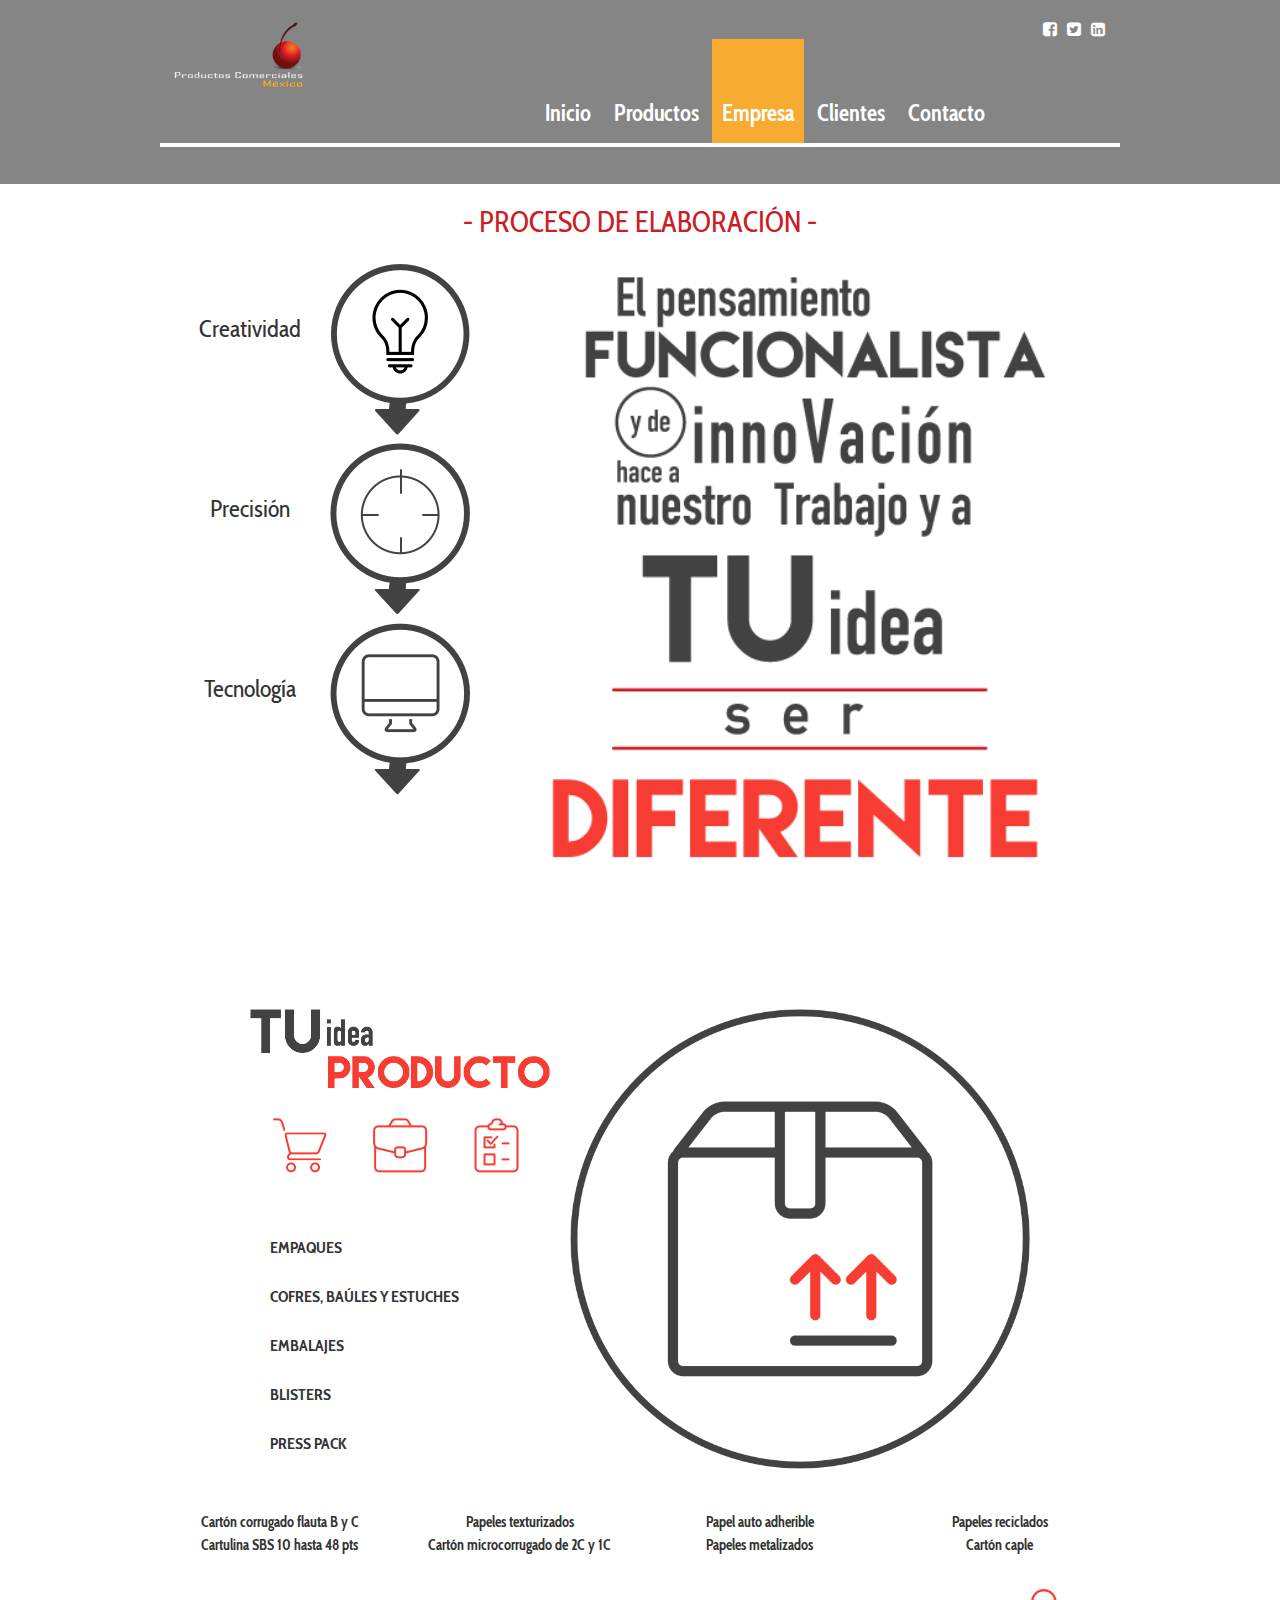
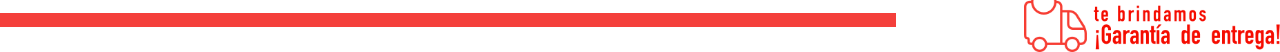
<file: proceso-elaboracion.html>
<!--META TAGS-->
<!-- Sitio-->
<!--Menus--><!DOCTYPE html>
<html lang="es">
  <head>
    <meta charset="utf-8"/>
    <title>Productos Comerciales México | </title>
    <meta name="description" content=""/>
    <meta name="keywords" content=""/>
    <meta name="viewport" content="width=device-width, initial-scale=1.0, maximum-scale=1.0, user-scalable=no"/>
    <link rel="stylesheet" href="http://maxcdn.bootstrapcdn.com/font-awesome/4.3.0/css/font-awesome.min.css"/>
    <link rel="stylesheet" href="http://fonts.googleapis.com/css?family=Cabin+Condensed:400,700"/>
    <link rel="stylesheet" href="_/css/_style.css"/>
    <link rel="icon" type="image/png" href="favicon.png"/>
    <script src="http://maps.google.com/maps/api/js?sensor=true"></script>
  </head>
  <body>
    <div class="wrapper">
      <header>
        <div id="header">
          <div class="logo"><a href="index.html"><img src="_/img/productos-comerciales-mexico_invertido.png" alt="Productos Comerciales México"/></a></div>
          <div class="socials"><a href="#"><i class="fa fa-facebook-square"></i></a><a href="#"><i class="fa fa-twitter-square"></i></a><a href="#"><i class="fa fa-linkedin-square"></i></a></div>
        </div>
        <nav>
          <ul>
            <li><a href="index.html">Inicio</a>
            </li>
            <li><a href="productos.html">Productos</a>
              <ul>
                <li><a href="pop.html">POP &amp; Merchandising</a></li>
                <li><a href="packaging.html">Packaging Folding Boxes</a></li>
                <li><a href="pallets.html">Pallets</a></li>
                <li><a href="brochures.html">Brochures Stationey</a></li>
                <li><a href="portafolio.html">Portafolio</a></li>
              </ul>
            </li>
            <li><a href="proceso-elaboracion.html" class="active">Empresa</a>
              <ul>
                <li><a href="proceso-elaboracion.html" class="active">Proceso de elaboración</a></li>
                <li><a href="mision-vision-filosofia.html">Misión, Visión y Filosofía</a></li>
              </ul>
            </li>
            <li><a href="clientes.html">Clientes</a>
            </li>
            <li><a href="contacto.html">Contacto</a>
            </li>
          </ul>
        </nav>
      </header>
      <div class="container">
        <div class="col12 tac">
          <div class="redtitle">- PROCESO DE ELABORACIÓN -</div>
        </div>
      </div>
      <div class="container">
        <div class="col4 col-t12 col-m12">
          <div class="container"><a href="#" class="proceso-cre"><span>Creatividad </span>
              <div class="ico"></div></a><a href="#" class="proceso-pre"><span>Precisión </span>
              <div class="ico"></div></a><a href="#" class="proceso-tec"><span>Tecnología </span>
              <div class="ico"></div></a></div>
        </div>
        <div class="col8 col-t12 col-m12">
          <div class="proceso">
            <div><img src="_/img/pensamiento.png" alt="" class="w100"></div>
            <div><img src="_/img/todocuenta.png" alt="" class="w100"></div>
            <div><img src="_/img/tecnologia.png" alt="" class="w100"></div>
          </div>
        </div>
      </div>
      <div class="tuideaproducto">
        <div class="container">
          <div class="col4 push1"><img src="_/img/ideaproducto.png" alt="Tu Idea, Tu Producto" class="w100"/>
            <div class="iconis"><a href="portafolio.html"><img src="_/img/icon_shop.png" alt=""/></a><a href="portafolio.html"><img src="_/img/icon_portfolio.png" alt=""/></a><a href="clientes.html"><img src="_/img/icon_list.png" alt=""/></a></div>
            <div>
              <ul>
                <li><a href="portafolio.html">EMPAQUES</a></li>
                <li><a href="portafolio.html">COFRES, BAÚLES Y ESTUCHES</a></li>
                <li><a href="portafolio.html">EMBALAJES</a></li>
                <li><a href="portafolio.html">BLISTERS</a></li>
                <li><a href="portafolio.html">PRESS PACK</a></li>
              </ul>
            </div>
          </div>
          <div class="col6"><img src="_/img/ideaproductoicon.png" alt="Tu Idea, Tu Producto" class="w100 tuideatuproducto"/></div>
        </div>
        <div class="container minilinks">
          <div class="col3 col-t6 col-m6"><a href="portafolio.html">Cartón corrugado flauta B y C</a><a href="portafolio.html">Cartulina SBS 10 hasta 48 pts</a></div>
          <div class="col3 col-t6 col-m6"><a href="portafolio.html">Papeles texturizados</a><a href="portafolio.html">Cartón microcorrugado de 2C y 1C</a></div>
          <div class="col3 col-t6 col-m6"><a href="portafolio.html">Papel auto adherible</a><a href="portafolio.html">Papeles metalizados</a></div>
          <div class="col3 col-t6 col-m6"><a href="portafolio.html">Papeles reciclados</a><a href="portafolio.html">Cartón caple</a></div>
        </div>
        <div class="garantia">
          <div class="trail"></div><img src="_/img/garantia.png" alt="Garantía de entrega"/>
        </div>
      </div>
    </div>
    <script src="_/js/_/jquery.js"></script>
    <script src="_/js/_/slick.js"></script>
    <script src="_/js/_/imagesloaded.js"></script>
    <script src="_/js/_/fluidbox.js"></script>
    <script src="_/js/_/gmaps.js"></script>
    <script src="_/js/_script.js"></script>
  </body>
</html>
</file>
<file: _/css/_style.css>
@charset 'UTF-8';
/* libraries */
/* ####################################################### */
/* RESET.LESS */
* {
  margin: 0;
  padding: 0;
}
*:focus {
  outline: none;
}
a,
abbr,
acronym,
address,
applet,
article,
aside,
audio,
b,
big,
blockquote,
body,
canvas,
caption,
center,
cite,
code,
dd,
del,
details,
dfn,
dialog,
div,
dl,
dt,
em,
embed,
fieldset,
figcaption,
figure,
font,
footer,
form,
h1,
h2,
h3,
h4,
h5,
h6,
header,
hgroup,
hr,
html,
i,
iframe,
img,
ins,
kbd,
label,
legend,
li,
mark,
menu,
meter,
nav,
object,
ol,
output,
p,
pre,
progress,
q,
rp,
rt,
ruby,
s,
samp,
section,
small,
span,
strike,
strong,
sub,
summary,
sup,
table,
tbody,
td,
tfoot,
th,
thead,
time,
tr,
tt,
u,
ul,
var,
video,
xmp {
  border: 0;
  font-size: 100%;
  margin: 0;
  padding: 0;
}
html,
body {
  height: 100%;
}
article,
aside,
details,
figcaption,
figure,
footer,
header,
hgroup,
menu,
nav,
section {
  display: block;
}
b,
strong {
  font-weight: bold;
}
img {
  font-size: 0;
  vertical-align: middle;
  -ms-interpolation-mode: bicubic;
}
li {
  display: list-item;
}
table {
  border-collapse: collapse;
  border-spacing: 0;
}
th,
td,
caption {
  font-weight: normal;
  vertical-align: top;
  text-align: left;
}
svg {
  overflow: hidden;
}
/* ####################################################### */
/* MEDIA QUERIES */
@media only screen and (min-width: 960px) {
  .nodesktop {
    display: none;
  }
}
@media only screen and (min-width: 481px) and (max-width: 959px), only screen and (max-width: 480px) {
  .notablet {
    display: none;
  }
}
@media only screen and (max-width: 480px) {
  .nomobile {
    display: none;
  }
}
/* ####################################################### */
/* COLUMNS GRID */
.container {
  width: 960px;
  margin: 0 auto;
  *zoom: 1;
}
.container:before,
.container:after {
  content: "";
  display: table;
}
.container:after {
  clear: both;
}
@media only screen and (min-width: 481px) and (max-width: 959px) {
  .container {
    width: 480px;
  }
}
@media only screen and (max-width: 480px) {
  .container {
    width: 100%;
  }
}
.container .container {
  width: 100%;
}
.grid {
  background: url(http://griddle.it/940-12-20?num=0) repeat-y;
  background-size: 940px;
  background-position: center;
  outline: 1px solid rgba(0, 0, 0, 0.2);
  position: relative;
}
@media only screen and (min-width: 481px) and (max-width: 959px) {
  .grid {
    background: url(http://griddle.it/464-12-8?num=0) repeat-y;
    background-size: 470px;
    background-position: 4px;
  }
}
@media only screen and (max-width: 480px) {
  .grid {
    background: url(http://griddle.it/960-12-20?num=0) repeat-y;
    background-size: 97.918%;
    background-position: center;
  }
}
.grid:before {
  content: ".container";
  position: absolute;
  left: 0;
  top: 0;
  font-size: 0.6em;
  color: #aaa;
}
.col1 {
  display: block;
  float: left;
  width: 6.25133%;
  margin: 0 1.041%;
}
.col2 {
  display: block;
  float: left;
  width: 14.58466%;
  margin: 0 1.041%;
}
.col3 {
  display: block;
  float: left;
  width: 22.91799%;
  margin: 0 1.041%;
}
.col4 {
  display: block;
  float: left;
  width: 31.25132%;
  margin: 0 1.041%;
}
.col5 {
  display: block;
  float: left;
  width: 39.58465%;
  margin: 0 1.041%;
}
.col6 {
  display: block;
  float: left;
  width: 47.91798%;
  margin: 0 1.041%;
}
.col7 {
  display: block;
  float: left;
  width: 56.25131%;
  margin: 0 1.041%;
}
.col8 {
  display: block;
  float: left;
  width: 64.58464%;
  margin: 0 1.041%;
}
.col9 {
  display: block;
  float: left;
  width: 72.91797%;
  margin: 0 1.041%;
}
.col10 {
  display: block;
  float: left;
  width: 81.2513%;
  margin: 0 1.041%;
}
.col11 {
  display: block;
  float: left;
  width: 89.58463%;
  margin: 0 1.041%;
}
.col12 {
  display: block;
  float: left;
  width: 97.91796%;
  margin: 0 1.041%;
}
@media only screen and (min-width: 481px) and (max-width: 959px) {
  .col-t1 {
    width: 6.25133%;
  }
}
@media only screen and (min-width: 481px) and (max-width: 959px) {
  .col-t2 {
    width: 14.58466%;
  }
}
@media only screen and (min-width: 481px) and (max-width: 959px) {
  .col-t3 {
    width: 22.91799%;
  }
}
@media only screen and (min-width: 481px) and (max-width: 959px) {
  .col-t4 {
    width: 31.25132%;
  }
}
@media only screen and (min-width: 481px) and (max-width: 959px) {
  .col-t5 {
    width: 39.58465%;
  }
}
@media only screen and (min-width: 481px) and (max-width: 959px) {
  .col-t6 {
    width: 47.91798%;
  }
}
@media only screen and (min-width: 481px) and (max-width: 959px) {
  .col-t7 {
    width: 56.25131%;
  }
}
@media only screen and (min-width: 481px) and (max-width: 959px) {
  .col-t8 {
    width: 64.58464%;
  }
}
@media only screen and (min-width: 481px) and (max-width: 959px) {
  .col-t9 {
    width: 72.91797%;
  }
}
@media only screen and (min-width: 481px) and (max-width: 959px) {
  .col-t10 {
    width: 81.2513%;
  }
}
@media only screen and (min-width: 481px) and (max-width: 959px) {
  .col-t11 {
    width: 89.58463%;
  }
}
@media only screen and (min-width: 481px) and (max-width: 959px) {
  .col-t12 {
    width: 97.91796%;
  }
}
@media only screen and (max-width: 480px) {
  .col-m1 {
    width: 6.25133%;
  }
}
@media only screen and (max-width: 480px) {
  .col-m2 {
    width: 14.58466%;
  }
}
@media only screen and (max-width: 480px) {
  .col-m3 {
    width: 22.91799%;
  }
}
@media only screen and (max-width: 480px) {
  .col-m4 {
    width: 31.25132%;
  }
}
@media only screen and (max-width: 480px) {
  .col-m5 {
    width: 39.58465%;
  }
}
@media only screen and (max-width: 480px) {
  .col-m6 {
    width: 47.91798%;
  }
}
@media only screen and (max-width: 480px) {
  .col-m7 {
    width: 56.25131%;
  }
}
@media only screen and (max-width: 480px) {
  .col-m8 {
    width: 64.58464%;
  }
}
@media only screen and (max-width: 480px) {
  .col-m9 {
    width: 72.91797%;
  }
}
@media only screen and (max-width: 480px) {
  .col-m10 {
    width: 81.2513%;
  }
}
@media only screen and (max-width: 480px) {
  .col-m11 {
    width: 89.58463%;
  }
}
@media only screen and (max-width: 480px) {
  .col-m12 {
    width: 97.91796%;
  }
}
.push1 {
  margin-left: 9.37433%;
}
.push2 {
  margin-left: 17.70766%;
}
.push3 {
  margin-left: 26.04099%;
}
.push4 {
  margin-left: 34.37432%;
}
.push5 {
  margin-left: 42.70765%;
}
.push6 {
  margin-left: 51.04098%;
}
.push7 {
  margin-left: 59.37431%;
}
.push8 {
  margin-left: 67.70764%;
}
.push9 {
  margin-left: 76.04097%;
}
.push10 {
  margin-left: 84.3743%;
}
.push11 {
  margin-left: 92.70763%;
}
.push12 {
  margin-left: 101.04096%;
}
@media only screen and (min-width: 481px) and (max-width: 959px) {
  .push-t1 {
    margin-left: 9.37433%;
  }
}
@media only screen and (min-width: 481px) and (max-width: 959px) {
  .push-t2 {
    margin-left: 17.70766%;
  }
}
@media only screen and (min-width: 481px) and (max-width: 959px) {
  .push-t3 {
    margin-left: 26.04099%;
  }
}
@media only screen and (min-width: 481px) and (max-width: 959px) {
  .push-t4 {
    margin-left: 34.37432%;
  }
}
@media only screen and (min-width: 481px) and (max-width: 959px) {
  .push-t5 {
    margin-left: 42.70765%;
  }
}
@media only screen and (min-width: 481px) and (max-width: 959px) {
  .push-t6 {
    margin-left: 51.04098%;
  }
}
@media only screen and (min-width: 481px) and (max-width: 959px) {
  .push-t7 {
    margin-left: 59.37431%;
  }
}
@media only screen and (min-width: 481px) and (max-width: 959px) {
  .push-t8 {
    margin-left: 67.70764%;
  }
}
@media only screen and (min-width: 481px) and (max-width: 959px) {
  .push-t9 {
    margin-left: 76.04097%;
  }
}
@media only screen and (min-width: 481px) and (max-width: 959px) {
  .push-t10 {
    margin-left: 84.3743%;
  }
}
@media only screen and (min-width: 481px) and (max-width: 959px) {
  .push-t11 {
    margin-left: 92.70763%;
  }
}
@media only screen and (min-width: 481px) and (max-width: 959px) {
  .push-t12 {
    margin-left: 101.04096%;
  }
}
@media only screen and (max-width: 480px) {
  .push-m1 {
    margin-left: 9.37433%;
  }
}
@media only screen and (max-width: 480px) {
  .push-m2 {
    margin-left: 17.70766%;
  }
}
@media only screen and (max-width: 480px) {
  .push-m3 {
    margin-left: 26.04099%;
  }
}
@media only screen and (max-width: 480px) {
  .push-m4 {
    margin-left: 34.37432%;
  }
}
@media only screen and (max-width: 480px) {
  .push-m5 {
    margin-left: 42.70765%;
  }
}
@media only screen and (max-width: 480px) {
  .push-m6 {
    margin-left: 51.04098%;
  }
}
@media only screen and (max-width: 480px) {
  .push-m7 {
    margin-left: 59.37431%;
  }
}
@media only screen and (max-width: 480px) {
  .push-m8 {
    margin-left: 67.70764%;
  }
}
@media only screen and (max-width: 480px) {
  .push-m9 {
    margin-left: 76.04097%;
  }
}
@media only screen and (max-width: 480px) {
  .push-m10 {
    margin-left: 84.3743%;
  }
}
@media only screen and (max-width: 480px) {
  .push-m11 {
    margin-left: 92.70763%;
  }
}
@media only screen and (max-width: 480px) {
  .push-m12 {
    margin-left: 101.04096%;
  }
}
/* ####################################################### */
/* IMPORTS */
/* LESS HAT */
/* ####################################################### */
/* CLASS UTILS */
.clearfix {
  *zoom: 1;
}
.clearfix:before,
.clearfix:after {
  content: "";
  display: table;
}
.clearfix:after {
  clear: both;
}
.w100 {
  width: 100%;
}
.t {
  outline: 1px dashed rgba(0, 0, 0, 0.2);
}
/* GENERAL STYLES */
/*------ NAV ------*/
/* .horizontal */
ul.horizontal {
  list-style: none;
}
ul.horizontal li {
  position: relative;
}
ul.horizontal li a {
  display: block;
  text-align: center;
  text-decoration: none;
}
ul.horizontal li:hover ul {
  display: block;
}
ul.horizontal li > ul {
  position: absolute;
  display: none;
  width: 100%;
  list-style: none;
}
/* PLUGINS styles */
/* SLICK SLIDER */
.slick-arrow {
  width: 20px;
  height: 20px;
  top: 50%;
  margin-top: -10px;
  position: absolute;
  border: none;
  background: #CB1D24;
  color: #333;
  z-index: 10;
}
.slick-arrow.slick-prev {
  left: 0;
}
.slick-arrow.slick-next {
  right: 0;
}
.slick-arrow:hover {
  cursor: pointer;
  background: #333;
  color: #CB1D24;
}
@-webkit-keyframes shaking {
  /*
	0% { -webkit-transform: translate(2px, 1px) rotate(0deg); }
	10% { -webkit-transform: translate(-1px, -2px) rotate(-1deg); }
	20% { -webkit-transform: translate(-3px, 0px) rotate(1deg); }
	30% { -webkit-transform: translate(0px, 2px) rotate(0deg); }
	40% { -webkit-transform: translate(1px, -1px) rotate(1deg); }
	50% { -webkit-transform: translate(-1px, 2px) rotate(-1deg); }
	60% { -webkit-transform: translate(-3px, 1px) rotate(0deg); }
	70% { -webkit-transform: translate(2px, 1px) rotate(-1deg); }
	80% { -webkit-transform: translate(-1px, -1px) rotate(1deg); }
	90% { -webkit-transform: translate(2px, 2px) rotate(0deg); }
	100% { -webkit-transform: translate(1px, -2px) rotate(-1deg); }
    */
  0% {
    -webkit-transform: translate(0px, 0px) rotate(0deg);
    -moz-transform: translate(0px, 0px) rotate(0deg);
    -o-transform: translate(0px, 0px) rotate(0deg);
    -ms-transform: translate(0px, 0px) rotate(0deg);
    transform: translate(0px, 0px) rotate(0deg);
  }
  20% {
    -webkit-transform: translate(-3px, 0px) rotate(1deg);
  }
  40% {
    -webkit-transform: translate(1px, -1px) rotate(1deg);
  }
  60% {
    -webkit-transform: translate(-3px, 1px) rotate(0deg);
  }
  80% {
    -webkit-transform: translate(-1px, -1px) rotate(1deg);
  }
  100% {
    -webkit-transform: translate(0px, 0px) rotate(0deg);
    -moz-transform: translate(0px, 0px) rotate(0deg);
    -o-transform: translate(0px, 0px) rotate(0deg);
    -ms-transform: translate(0px, 0px) rotate(0deg);
    transform: translate(0px, 0px) rotate(0deg);
  }
}
.shake {
  -webkit-animation-name: shaking;
  -webkit-animation-duration: 0.8s;
  -webkit-transform-origin: 50% 50%;
  -webkit-animation-iteration-count: infinite;
  -webkit-animation-timing-function: linear;
}
@-webkit-keyframes floating {
  0% {
    -webkit-transform: translate(0px, 0px);
    -moz-transform: translate(0px, 0px);
    -o-transform: translate(0px, 0px);
    -ms-transform: translate(0px, 0px);
    transform: translate(0px, 0px);
  }
  50% {
    -webkit-transform: translate(0px, -10px);
    -moz-transform: translate(0px, -10px);
    -o-transform: translate(0px, -10px);
    -ms-transform: translate(0px, -10px);
    transform: translate(0px, -10px);
  }
  100% {
    -webkit-transform: translate(0px, 0px);
    -moz-transform: translate(0px, 0px);
    -o-transform: translate(0px, 0px);
    -ms-transform: translate(0px, 0px);
    transform: translate(0px, 0px);
  }
}
.floating {
  -webkit-animation-name: floating;
  -webkit-animation-duration: 2s;
  -webkit-transform-origin: 50% 50%;
  -webkit-animation-iteration-count: infinite;
  -webkit-animation-timing-function: ease-in-out;
}
.breath {
  -webkit-animation-name: breathing;
  -webkit-animation-duration: 2s;
  -webkit-transform-origin: 50% 50%;
  -webkit-animation-iteration-count: infinite;
  -webkit-animation-timing-function: linear;
}
@-webkit-keyframes breathing {
  0% {
    -webkit-transform: scale(1);
    -moz-transform: scale(1);
    -o-transform: scale(1);
    -ms-transform: scale(1);
    transform: scale(1);
  }
  50% {
    -webkit-transform: scale(0.96);
    -moz-transform: scale(0.96);
    -o-transform: scale(0.96);
    -ms-transform: scale(0.96);
    transform: scale(0.96);
  }
  100% {
    -webkit-transform: scale(1);
    -moz-transform: scale(1);
    -o-transform: scale(1);
    -ms-transform: scale(1);
    transform: scale(1);
  }
}
.wait {
  -webkit-animation-name: waiting;
  -webkit-animation-duration: 2s;
  -webkit-transform-origin: 50% 50%;
  -webkit-animation-iteration-count: infinite;
  -webkit-animation-timing-function: linear;
}
@-webkit-keyframes waiting {
  0% {
    -webkit-opacity: 0.8;
    -moz-opacity: 0.8;
    opacity: 0.8;
  }
  50% {
    -webkit-opacity: 0.1;
    -moz-opacity: 0.1;
    opacity: 0.1;
  }
  100% {
    -webkit-opacity: 0.8;
    -moz-opacity: 0.8;
    opacity: 0.8;
  }
}
/* Slider */
.slick-slider {
  position: relative;
  display: block;
  -moz-box-sizing: border-box;
  box-sizing: border-box;
  -webkit-user-select: none;
  -moz-user-select: none;
  -ms-user-select: none;
  user-select: none;
  -webkit-touch-callout: none;
  -khtml-user-select: none;
  -ms-touch-action: pan-y;
  touch-action: pan-y;
  -webkit-tap-highlight-color: transparent;
}
.slick-list {
  position: relative;
  display: block;
  overflow: hidden;
  margin: 0;
  padding: 0;
}
.slick-list:focus {
  outline: none;
}
.slick-list.dragging {
  cursor: pointer;
  cursor: hand;
}
.slick-slider .slick-track,
.slick-slider .slick-list {
  -webkit-transform: translate3d(0, 0, 0);
  -moz-transform: translate3d(0, 0, 0);
  -ms-transform: translate3d(0, 0, 0);
  -o-transform: translate3d(0, 0, 0);
  transform: translate3d(0, 0, 0);
}
.slick-track {
  position: relative;
  top: 0;
  left: 0;
  display: block;
}
.slick-track:before,
.slick-track:after {
  display: table;
  content: '';
}
.slick-track:after {
  clear: both;
}
.slick-loading .slick-track {
  visibility: hidden;
}
.slick-slide {
  display: none;
  float: left;
  height: 100%;
  min-height: 1px;
}
[dir='rtl'] .slick-slide {
  float: right;
}
.slick-slide img {
  display: block;
}
.slick-slide.slick-loading img {
  display: none;
}
.slick-slide.dragging img {
  pointer-events: none;
}
.slick-initialized .slick-slide {
  display: block;
}
.slick-loading .slick-slide {
  visibility: hidden;
}
.slick-vertical .slick-slide {
  display: block;
  height: auto;
  border: 1px solid transparent;
}
.slick-arrow.slick-hidden {
  display: none;
}
/* Slider */
.slick-loading .slick-list {
  background: #fff url('ajax-loader.gif') center center no-repeat;
}
/* Icons */
@font-face {
  font-family: 'slick';
  font-weight: normal;
  font-style: normal;
  src: url('fonts/slick.eot');
  src: url('fonts/slick.eot?#iefix') format('embedded-opentype'), url('fonts/slick.woff') format('woff'), url('fonts/slick.ttf') format('truetype'), url('fonts/slick.svg#slick') format('svg');
}
/* Arrows */
.slick-prev,
.slick-next {
  font-size: 0;
  line-height: 0;
  position: absolute;
  top: 50%;
  display: block;
  width: 20px;
  height: 20px;
  margin-top: -10px;
  padding: 0;
  cursor: pointer;
  color: transparent;
  border: none;
  outline: none;
  background: transparent;
}
.slick-prev:hover,
.slick-prev:focus,
.slick-next:hover,
.slick-next:focus {
  color: transparent;
  outline: none;
  background: transparent;
}
.slick-prev:hover:before,
.slick-prev:focus:before,
.slick-next:hover:before,
.slick-next:focus:before {
  opacity: 1;
}
.slick-prev.slick-disabled:before,
.slick-next.slick-disabled:before {
  opacity: .25;
}
.slick-prev:before,
.slick-next:before {
  font-family: 'slick';
  font-size: 20px;
  line-height: 1;
  opacity: .75;
  color: white;
  -webkit-font-smoothing: antialiased;
  -moz-osx-font-smoothing: grayscale;
}
.slick-prev {
  left: -25px;
}
[dir='rtl'] .slick-prev {
  right: -25px;
  left: auto;
}
.slick-prev:before {
  content: '←';
}
[dir='rtl'] .slick-prev:before {
  content: '→';
}
.slick-next {
  right: -25px;
}
[dir='rtl'] .slick-next {
  right: auto;
  left: -25px;
}
.slick-next:before {
  content: '→';
}
[dir='rtl'] .slick-next:before {
  content: '←';
}
/* Dots */
.slick-slider {
  margin-bottom: 30px;
}
.slick-dots {
  position: absolute;
  bottom: -45px;
  display: block;
  width: 100%;
  padding: 0;
  list-style: none;
  text-align: center;
}
.slick-dots li {
  position: relative;
  display: inline-block;
  width: 20px;
  height: 20px;
  margin: 0 5px;
  padding: 0;
  cursor: pointer;
}
.slick-dots li button {
  font-size: 0;
  line-height: 0;
  display: block;
  width: 20px;
  height: 20px;
  padding: 5px;
  cursor: pointer;
  color: transparent;
  border: 0;
  outline: none;
  background: transparent;
}
.slick-dots li button:hover,
.slick-dots li button:focus {
  outline: none;
}
.slick-dots li button:hover:before,
.slick-dots li button:focus:before {
  opacity: 1;
}
.slick-dots li button:before {
  font-family: 'slick';
  font-size: 6px;
  line-height: 20px;
  position: absolute;
  top: 0;
  left: 0;
  width: 20px;
  height: 20px;
  content: '•';
  text-align: center;
  opacity: .25;
  color: black;
  -webkit-font-smoothing: antialiased;
  -moz-osx-font-smoothing: grayscale;
}
.slick-dots li.slick-active button:before {
  opacity: .75;
  color: black;
}
/* Fluidbox styling starts here */
a[data-fluidbox] {
  background-color: #eee;
  border: none;
  cursor: -webkit-zoom-in;
  cursor: -moz-zoom-in;
  margin-bottom: 1.5rem;
}
a[data-fluidbox].fluidbox-opened {
  cursor: -webkit-zoom-out;
  cursor: -moz-zoom-out;
}
a[data-fluidbox] img {
  display: block;
  margin: 0 auto;
  opacity: 0;
  max-width: 100%;
  transition: all 0.25s ease-in-out;
}
a[class^='float'] {
  margin: 1rem;
  margin-top: 0;
  width: 33.33333%;
}
a[class^='float'].float-left {
  float: left;
  margin-left: 0;
}
a[class^='float'].float-right {
  float: right;
  margin-right: 0;
}
#fluidbox-overlay {
  background-color: rgba(255, 255, 255, 0.85);
  cursor: pointer;
  cursor: -webkit-zoom-out;
  cursor: -moz-zoom-out;
  display: none;
  position: fixed;
  top: 0;
  left: 0;
  bottom: 0;
  right: 0;
  z-index: 500;
}
.fluidbox-wrap {
  background-position: center center;
  background-size: cover;
  margin: 0 auto;
  position: relative;
  z-index: 400;
  transition: all 0.25s ease-in-out;
}
.fluidbox-opened .fluidbox-wrap {
  z-index: 600;
}
.fluidbox-ghost {
  background-size: cover;
  background-position: center center;
  position: absolute;
  transition: all 0.25s ease-in-out;
}
.gallery {
  display: flex;
  -webkit-flex-flow: row wrap;
  /* Fix for iOS */
  flex-flow: row wrap;
  justify-content: space-between;
}
.gallery a {
  margin-bottom: 1rem;
}
.gallery a.col-2 {
  width: 49%;
}
.gallery a.col-3 {
  width: 32%;
}
.tal {
  text-align: left;
}
.tac {
  text-align: center;
}
.tar {
  text-align: right;
}
.container {
  margin: 0 auto;
  *zoom: 1;
}
.container:before,
.container:after {
  content: "";
  display: table;
}
.container:after {
  clear: both;
}
.t {
  outline: 1px solid #eee;
}
body {
  font-family: 'Cabin Condensed', sans-serif;
  font-weight: 400;
}
body.home {
  background: url(../img/home.jpg) center;
  background-size: cover;
}
body.home header {
  background: transparent;
}
.wrapper {
  height: 100%;
}
header {
  background: #858585;
  padding-bottom: 37px;
}
@media only screen and (min-width: 481px) and (max-width: 959px) {
  header {
    padding-bottom: 56px;
  }
}
@media only screen and (max-width: 480px) {
  header {
    padding-bottom: 4px;
  }
}
header #header {
  width: 960px;
  margin: 0 auto;
  *zoom: 1;
}
header #header:before,
header #header:after {
  content: "";
  display: table;
}
header #header:after {
  clear: both;
}
@media only screen and (min-width: 481px) and (max-width: 959px) {
  header #header {
    width: 480px;
  }
}
@media only screen and (max-width: 480px) {
  header #header {
    width: 100%;
  }
}
header #header .container {
  width: 100%;
}
header #header:before,
header #header:after {
  content: "";
  display: table;
}
header #header:after {
  clear: both;
}
header #header .logo {
  display: block;
  float: left;
  width: 14.58466%;
  margin: 0 1.041%;
  position: relative;
  z-index: 10;
  text-align: center;
  margin-top: 20px;
}
@media only screen and (min-width: 481px) and (max-width: 959px) {
  header #header .logo {
    width: 47.91798%;
  }
}
@media only screen and (max-width: 480px) {
  header #header .logo {
    width: 97.91796%;
  }
}
header #header .logo img {
  width: 100%;
}
@media only screen and (min-width: 481px) and (max-width: 959px), only screen and (max-width: 480px) {
  header #header .logo {
    display: block;
    float: left;
    width: 47.91798%;
    margin: 0 1.041%;
    margin-left: 26.04099%;
  }
}
@media only screen and (min-width: 481px) and (max-width: 959px) and only screen and (min-width: 481px) and (max-width: 959px), only screen and (max-width: 480px) and only screen and (min-width: 481px) and (max-width: 959px) {
  header #header .logo {
    width: 47.91798%;
  }
}
@media only screen and (min-width: 481px) and (max-width: 959px) and only screen and (max-width: 480px), only screen and (max-width: 480px) and only screen and (max-width: 480px) {
  header #header .logo {
    width: 97.91796%;
  }
}
header #header .socials {
  display: block;
  float: left;
  width: 14.58466%;
  margin: 0 1.041%;
  position: relative;
  z-index: 10;
  margin-left: 67.70764%;
  margin-top: 20px;
  text-align: right;
}
@media only screen and (min-width: 481px) and (max-width: 959px) {
  header #header .socials {
    width: 47.91798%;
  }
}
@media only screen and (max-width: 480px) {
  header #header .socials {
    width: 97.91796%;
  }
}
header #header .socials a {
  margin: 5px;
  color: #fff;
}
header #header .socials a:hover {
  color: #858585;
}
@media only screen and (min-width: 481px) and (max-width: 959px), only screen and (max-width: 480px) {
  header #header .socials {
    position: absolute;
    right: 10px;
    top: 10px;
  }
}
header nav {
  width: 960px;
  margin: 0 auto;
  *zoom: 1;
}
header nav:before,
header nav:after {
  content: "";
  display: table;
}
header nav:after {
  clear: both;
}
@media only screen and (min-width: 481px) and (max-width: 959px) {
  header nav {
    width: 480px;
  }
}
@media only screen and (max-width: 480px) {
  header nav {
    width: 100%;
  }
}
header nav .container {
  width: 100%;
}
header nav:before,
header nav:after {
  content: "";
  display: table;
}
header nav:after {
  clear: both;
}
header nav ul {
  *zoom: 1;
  text-align: center;
  border-bottom: 4px solid #fff;
  margin-top: -90px;
  position: relative;
}
header nav ul:before,
header nav ul:after {
  content: "";
  display: table;
}
header nav ul:after {
  clear: both;
}
@media only screen and (min-width: 481px) and (max-width: 959px), only screen and (max-width: 480px) {
  header nav ul {
    margin-top: 0;
  }
}
header nav ul li {
  display: inline-block;
}
@media only screen and (max-width: 480px) {
  header nav ul li {
    width: 100%;
  }
}
header nav ul li:before {
  content: "";
  display: block;
  position: absolute;
  bottom: -10px;
  height: 10px;
  width: 200px;
}
@media only screen and (min-width: 481px) and (max-width: 959px) {
  header nav ul li:before {
    width: 100px;
  }
}
@media only screen and (max-width: 480px) {
  header nav ul li:before {
    width: 80%;
  }
}
header nav ul li a {
  display: inline-block;
  padding: 60px 10px 16px 10px;
  text-decoration: none;
  color: #fff;
  font-family: 'Cabin Condensed', sans-serif;
  font-weight: 700;
  font-size: 1.4em;
}
header nav ul li a:hover,
header nav ul li a.active {
  background: #F8AB31;
}
@media only screen and (min-width: 481px) and (max-width: 959px), only screen and (max-width: 480px) {
  header nav ul li a {
    padding: 10px;
    font-size: 1em;
  }
}
header nav ul li:first-child {
  margin-left: 9.37433%;
}
@media only screen and (min-width: 481px) and (max-width: 959px), only screen and (max-width: 480px) {
  header nav ul li:first-child {
    margin-left: 1.041%;
  }
}
header nav ul li ul {
  display: none;
  position: absolute;
  bottom: -37px;
  width: 960px;
  left: 0;
  border-bottom: none;
}
@media only screen and (min-width: 481px) and (max-width: 959px) {
  header nav ul li ul {
    width: 100%;
    bottom: 0;
    top: 43px;
  }
}
@media only screen and (max-width: 480px) {
  header nav ul li ul {
    position: static;
    top: 0;
    left: 0;
    bottom: 0;
    right: 0;
    width: 100%;
  }
}
header nav ul li ul li {
  margin: 0 5px;
}
@media only screen and (min-width: 481px) and (max-width: 959px) {
  header nav ul li ul li {
    margin: 0 10px;
  }
}
@media only screen and (max-width: 480px) {
  header nav ul li ul li {
    margin: 0;
  }
}
header nav ul li ul li a {
  padding: 5px;
  font-size: 1em;
}
@media only screen and (min-width: 481px) and (max-width: 959px), only screen and (max-width: 480px) {
  header nav ul li ul li a {
    display: inline-block;
    font-size: 0.9em;
  }
}
header nav ul li:hover ul {
  display: block;
}
.impulsamos {
  width: 100%;
  margin-top: 80px;
  text-align: center;
  -webkit-animation-name: floating;
  -webkit-animation-duration: 2s;
  -webkit-transform-origin: 50% 50%;
  -webkit-animation-iteration-count: infinite;
  -webkit-animation-timing-function: ease-in-out;
}
@media only screen and (max-width: 480px) {
  .impulsamos img {
    width: 80%;
  }
}
.productsSubmenu {
  *zoom: 1;
  padding: 40px 0;
  height: calc(100% - 225px);
}
.productsSubmenu:before,
.productsSubmenu:after {
  content: "";
  display: table;
}
.productsSubmenu:after {
  clear: both;
}
@media only screen and (min-width: 481px) and (max-width: 959px) {
  .productsSubmenu {
    height: 400px;
  }
}
@media only screen and (max-width: 480px) {
  .productsSubmenu {
    height: 200px;
  }
}
.productsSubmenu ul {
  width: 100%;
  list-style: none;
  height: 100%;
}
.productsSubmenu ul li {
  display: block;
  float: left;
  width: 20%;
  display: table;
  overflow: hidden;
  height: 100%;
}
@media only screen and (min-width: 481px) and (max-width: 959px) {
  .productsSubmenu ul li {
    width: 33.33333333%;
  }
  .productsSubmenu ul li:first-child + li + li + li,
  .productsSubmenu ul li:first-child + li + li + li + li {
    width: 50%;
  }
}
@media only screen and (max-width: 480px) {
  .productsSubmenu ul li {
    width: 100%;
  }
}
.productsSubmenu ul li a {
  display: block;
  width: 100%;
  height: 100%;
  background: #858585;
  display: table-cell;
  vertical-align: bottom;
  -webkit-box-sizing: border-box;
  -moz-box-sizing: border-box;
  box-sizing: border-box;
  padding: 20px;
  color: #fff;
  font-family: 'Cabin Condensed', sans-serif;
  font-weight: 700;
  font-size: 1.4em;
  text-decoration: none;
  background-position: left;
  overflow: hidden;
  word-wrap: break-word;
  background-repeat: none;
  background-size: cover;
}
.productsSubmenu ul li a:hover {
  background-position: center;
  font-size: 4em;
  line-height: 0.8em;
  -webkit-transition: all 300ms;
  -moz-transition: all 300ms;
  -o-transition: all 300ms;
  transition: all 300ms;
  padding: 0 0 20px 0;
  word-break: break-all;
}
@media only screen and (max-width: 480px) {
  .productsSubmenu ul li a:hover {
    font-size: 2em;
  }
}
.productsSubmenu ul li:nth-child(1) a {
  background-image: url(../img/productos_pop.jpg);
}
.productsSubmenu ul li:nth-child(2) a {
  background-image: url(../img/productos_pack.jpg);
}
.productsSubmenu ul li:nth-child(3) a {
  background-image: url(../img/productos_pal.jpg);
}
.productsSubmenu ul li:nth-child(4) a {
  background-image: url(../img/productos_bro.jpg);
}
.productsSubmenu ul li:nth-child(5) a {
  background-image: url(../img/productos_com.jpg);
}
.proceso-cre,
.proceso-pre,
.proceso-tec {
  display: block;
  font-size: 1.5em;
  color: #333;
  text-decoration: none;
  *zoom: 1;
  line-height: 140px;
  text-align: center;
}
.proceso-cre:before,
.proceso-pre:before,
.proceso-tec:before,
.proceso-cre:after,
.proceso-pre:after,
.proceso-tec:after {
  content: "";
  display: table;
}
.proceso-cre:after,
.proceso-pre:after,
.proceso-tec:after {
  clear: both;
}
@media only screen and (min-width: 481px) and (max-width: 959px), only screen and (max-width: 480px) {
  .proceso-cre,
  .proceso-pre,
  .proceso-tec {
    width: 33%;
    float: left;
    font-size: 1em;
    line-height: 30px;
  }
  .proceso-cre span,
  .proceso-pre span,
  .proceso-tec span {
    display: block;
  }
}
.proceso-cre .ico,
.proceso-pre .ico,
.proceso-tec .ico {
  width: 140px;
  height: 180px;
  display: inline-block;
  background-position: top left;
  -webkit-transition: all 100ms ease-out;
  -moz-transition: all 100ms ease-out;
  -o-transition: all 100ms ease-out;
  transition: all 100ms ease-out;
  vertical-align: middle;
  float: right;
}
@media only screen and (min-width: 481px) and (max-width: 959px), only screen and (max-width: 480px) {
  .proceso-cre .ico,
  .proceso-pre .ico,
  .proceso-tec .ico {
    float: none;
    text-align: center;
    width: 70px;
    height: 90px;
    background-size: 200%;
  }
}
.proceso-cre .span,
.proceso-pre .span,
.proceso-tec .span {
  display: inline-block;
  width: 50%;
  float: left;
}
.proceso-cre.proceso-cre .ico,
.proceso-pre.proceso-cre .ico,
.proceso-tec.proceso-cre .ico {
  background-image: url(../img/ico_creatividad.png);
}
.proceso-cre.proceso-pre .ico,
.proceso-pre.proceso-pre .ico,
.proceso-tec.proceso-pre .ico {
  background-image: url(../img/ico_precision.png);
}
.proceso-cre.proceso-tec .ico,
.proceso-pre.proceso-tec .ico,
.proceso-tec.proceso-tec .ico {
  background-image: url(../img/ico_tecnologia.png);
}
.proceso-cre:hover,
.proceso-pre:hover,
.proceso-tec:hover,
.proceso-cre.pro-active,
.proceso-pre.pro-active,
.proceso-tec.pro-active {
  color: #CB1D24;
}
.proceso-cre:hover .ico,
.proceso-pre:hover .ico,
.proceso-tec:hover .ico,
.proceso-cre.pro-active .ico,
.proceso-pre.pro-active .ico,
.proceso-tec.pro-active .ico {
  background-position: top right;
  -webkit-transition: all 300ms ease-out;
  -moz-transition: all 300ms ease-out;
  -o-transition: all 300ms ease-out;
  transition: all 300ms ease-out;
}
.redtitle {
  color: #CB1D24;
  font-family: 'Cabin Condensed', sans-serif;
  font-weight: 400;
  font-size: 1.8em;
  margin: 20px 0;
}
.galleryitem {
  height: 180px;
  margin-top: 20px;
  margin-bottom: 20px;
  position: relative;
}
.galleryitem .ico {
  width: 32px;
  height: 32px;
  background: url(../img/ico_open.png) center no-repeat;
  position: absolute;
  left: -10px;
  top: -10px;
  -webkit-transition: all 300ms;
  -moz-transition: all 300ms;
  -o-transition: all 300ms;
  transition: all 300ms;
}
.galleryitem:hover .ico {
  left: 50%;
  top: 50%;
  margin-left: -16px;
  margin-top: -16px;
  -webkit-transition: all 300ms;
  -moz-transition: all 300ms;
  -o-transition: all 300ms;
  transition: all 300ms;
}
#map-contact {
  height: 562px;
  margin-top: 0;
  width: 100%;
}
@media only screen and (min-width: 481px) and (max-width: 959px), only screen and (max-width: 480px) {
  #map-contact {
    height: 100%;
  }
}
.contactInfo {
  position: relative;
  margin-top: 20px;
  margin-bottom: 20px;
  width: 100%;
  background: #D44D55;
  font-family: 'Cabin Condensed', sans-serif;
  font-weight: 400;
  color: #fff;
}
.contactInfo .info {
  margin: 40px 0;
  *zoom: 1;
}
.contactInfo .info:before,
.contactInfo .info:after {
  content: "";
  display: table;
}
.contactInfo .info:after {
  clear: both;
}
.contactInfo .info img {
  height: 100%;
}
.contactInfo .info .text {
  margin-top: 14px;
}
.contactInfo .info .text a {
  color: #fff;
  text-decoration: none;
}
.contactInfo .info .text a:hover {
  color: #333;
}
.contactInfo .info .text .container {
  margin-bottom: 5px;
  color: #fff;
}
.contactInfo .info .text .container input,
.contactInfo .info .text .container textarea {
  background: #fff;
  border: none;
  padding: 4px 6px;
  font-family: 'Cabin Condensed', sans-serif;
  font-weight: 400;
  -webkit-box-sizing: border-box;
  -moz-box-sizing: border-box;
  box-sizing: border-box;
  width: 100%;
  font-size: 1.1em;
  display: block;
}
.contactInfo .info .text .container textarea {
  margin: 10px 0;
}
.contactInfo .info .text .container .messageIcon {
  margin-top: -30px;
}
.contactInfo .info .text .container.radios {
  font-size: 0.9em;
  text-align: left;
  margin-top: 20px;
  margin-bottom: 20px;
}
.contactInfo .info .text .container.radios input {
  display: none;
}
.contactInfo .info .text .container.radios input + label:before {
  display: inline-block;
  content: "";
  width: 10px;
  height: 10px;
  border: 2px solid #CB1D24;
  background: transparent;
  margin-right: 5px;
  -webkit-border-radius: 50%;
  -webkit-background-clip: padding-box;
  -moz-border-radius: 50%;
  -moz-background-clip: padding;
  border-radius: 50%;
  background-clip: padding-box;
  cursor: pointer;
}
.contactInfo .info .text .container.radios input:checked + label {
  color: #333;
}
.contactInfo .info .text .container.radios input:checked + label:before {
  background: #CB1D24;
  border: none;
}
.contactInfo .info .text .container button {
  display: block;
  width: 50%;
  border: none;
  padding: 10px 20px;
  font-family: 'Cabin Condensed', sans-serif;
  font-weight: 400;
  color: #fff;
  background: #CB1D24;
  cursor: pointer;
  font-size: 1.1em;
  float: right;
}
.contactInfo .info .text .container button:hover {
  background: #333;
}
.contactInfo .formInfo {
  background: #FDA050;
  margin: 0;
  padding: 10px 20px;
  height: 562px;
  -webkit-box-sizing: border-box;
  -moz-box-sizing: border-box;
  box-sizing: border-box;
}
.contactInfo .formInfo label {
  display: block;
  font-size: 1.2em;
  font-weight: lighter;
  margin-top: 10px;
  font-size: 1em;
}
@media only screen and (min-width: 481px) and (max-width: 959px), only screen and (max-width: 480px) {
  .contactInfo .formInfo {
    height: auto;
  }
}
.infoaddress .info {
  text-align: right;
}
.genProducts {
  position: relative;
  width: 100%;
  height: 100%;
}
.menuGen {
  position: absolute;
  display: block;
  float: left;
  width: 22.91799%;
  margin: 0 1.041%;
  height: 100%;
  margin-left: 0;
  background: rgba(203, 29, 36, 0.8);
  *zoom: 1;
  z-index: 10;
  left: 0;
  top: 0;
}
@media only screen and (min-width: 481px) and (max-width: 959px) {
  .menuGen {
    width: 47.91798%;
  }
}
@media only screen and (max-width: 480px) {
  .menuGen {
    width: 97.91796%;
  }
}
.menuGen:before,
.menuGen:after {
  content: "";
  display: table;
}
.menuGen:after {
  clear: both;
}
@media only screen and (max-width: 480px) {
  .menuGen {
    width: 60%;
  }
}
.menuGen h1 {
  margin: 20px;
  font-family: 'Cabin Condensed', sans-serif;
  font-weight: 700;
  font-size: 2em;
  color: #fff;
}
.menuGen ul {
  margin: 20px;
  list-style: none;
  font-size: 1.1em;
}
.menuGen ul li {
  text-align: right;
  margin: 5px 0;
  color: #fff;
  text-decoration: none;
  font-family: 'Cabin Condensed', sans-serif;
  font-weight: 400;
}
.menuGen ul li small {
  font-size: 0.8em;
  display: block;
  -webkit-opacity: 0.5;
  -moz-opacity: 0.5;
  opacity: 0.5;
}
.gen-slider {
  margin-bottom: 0;
}
.gen-slider div {
  position: relative;
}
.gen-slider div img {
  width: 100%;
}
.gen-slider .mensaje {
  display: block;
  float: left;
  width: 31.25132%;
  margin: 0 1.041%;
  margin-left: 26.04099%;
  position: absolute;
  left: 0;
  top: 0;
  z-index: 10;
  height: 100%;
  background: rgba(51, 51, 51, 0.9);
  color: #fff;
  font-family: 'Cabin Condensed', sans-serif;
  font-weight: 400;
  font-size: 1.4em;
}
@media only screen and (min-width: 481px) and (max-width: 959px) {
  .gen-slider .mensaje {
    width: 47.91798%;
  }
}
@media only screen and (max-width: 480px) {
  .gen-slider .mensaje {
    width: 97.91796%;
  }
}
.gen-slider .mensaje p {
  margin: 80px 20px;
}
.gen-slider .slick-dots {
  bottom: 20px;
}
.gen-slider .slick-dots li.slick-active button::before {
  color: #fff;
  -webkit-opacity: 1;
  -moz-opacity: 1;
  opacity: 1;
  font-size: 12px;
}
.gen-slider .slick-dots li button::before {
  font-size: 6px;
  color: #fff;
  -webkit-opacity: 0.6;
  -moz-opacity: 0.6;
  opacity: 0.6;
}
.marginTopper {
  margin-top: 40px;
}
.tuideaproducto {
  margin-top: 100px;
  margin-bottom: 40px;
}
.tuideaproducto .iconis {
  margin-top: 20px;
}
.tuideaproducto .iconis a {
  display: inline-block;
  margin: 10px 23px;
}
.tuideaproducto ul {
  list-style: none;
  margin: 40px 10px;
}
.tuideaproducto ul a {
  display: inline-block;
  color: #333;
  font-family: 'Cabin Condensed', sans-serif;
  font-weight: 400;
  font-weight: bold;
  padding: 10px;
  margin: 5px 0;
  text-decoration: none;
  position: relative;
}
.tuideaproducto ul a:before {
  content: "";
  position: absolute;
  width: 40px;
  height: 40px;
  left: -40px;
  top: 0;
  background-image: url(../img/icon_go.png);
  background-position: center;
  background-repeat: no-repeat;
  display: none;
}
.tuideaproducto ul a:hover {
  color: #CB1D24;
}
.tuideaproducto ul a:hover:before {
  display: block;
}
.tuideaproducto .minilinks a {
  text-align: center;
  display: block;
  color: #333;
  font-family: 'Cabin Condensed', sans-serif;
  font-weight: 400;
  font-size: 0.9em;
  font-weight: bold;
  margin: 5px 0;
  text-decoration: none;
}
.tuideaproducto .minilinks a:hover {
  color: #CB1D24;
}
.tuideaproducto .garantia {
  width: 100%;
  margin: 30px auto;
  overflow: hidden;
}
.tuideaproducto .garantia .trail {
  width: 70%;
  float: left;
  background: #f43f3b;
  height: 14px;
  margin-top: 24px;
}
@media only screen and (min-width: 481px) and (max-width: 959px), only screen and (max-width: 480px) {
  .tuideaproducto .garantia .trail {
    width: 50%;
  }
}
.tuideaproducto .garantia img {
  width: 20%;
  float: right;
}
@media only screen and (min-width: 481px) and (max-width: 959px), only screen and (max-width: 480px) {
  .tuideaproducto .garantia img {
    width: 40%;
    margin-right: 20px;
  }
}
.two-thirds {
  width: 66%;
  float: left;
}
@media only screen and (min-width: 481px) and (max-width: 959px), only screen and (max-width: 480px) {
  .two-thirds {
    float: none;
    width: 100%;
  }
}
.third {
  width: 34%;
  float: right;
  text-align: right;
  height: 100%;
}
@media only screen and (min-width: 481px) and (max-width: 959px), only screen and (max-width: 480px) {
  .third {
    width: 100%;
    height: 300px !important;
    float: none;
  }
}
.formCont {
  margin: 0;
  float: right;
}
@media only screen and (min-width: 481px) and (max-width: 959px), only screen and (max-width: 480px) {
  .tuideatuproducto {
    margin-top: 200px;
  }
}
</file>
